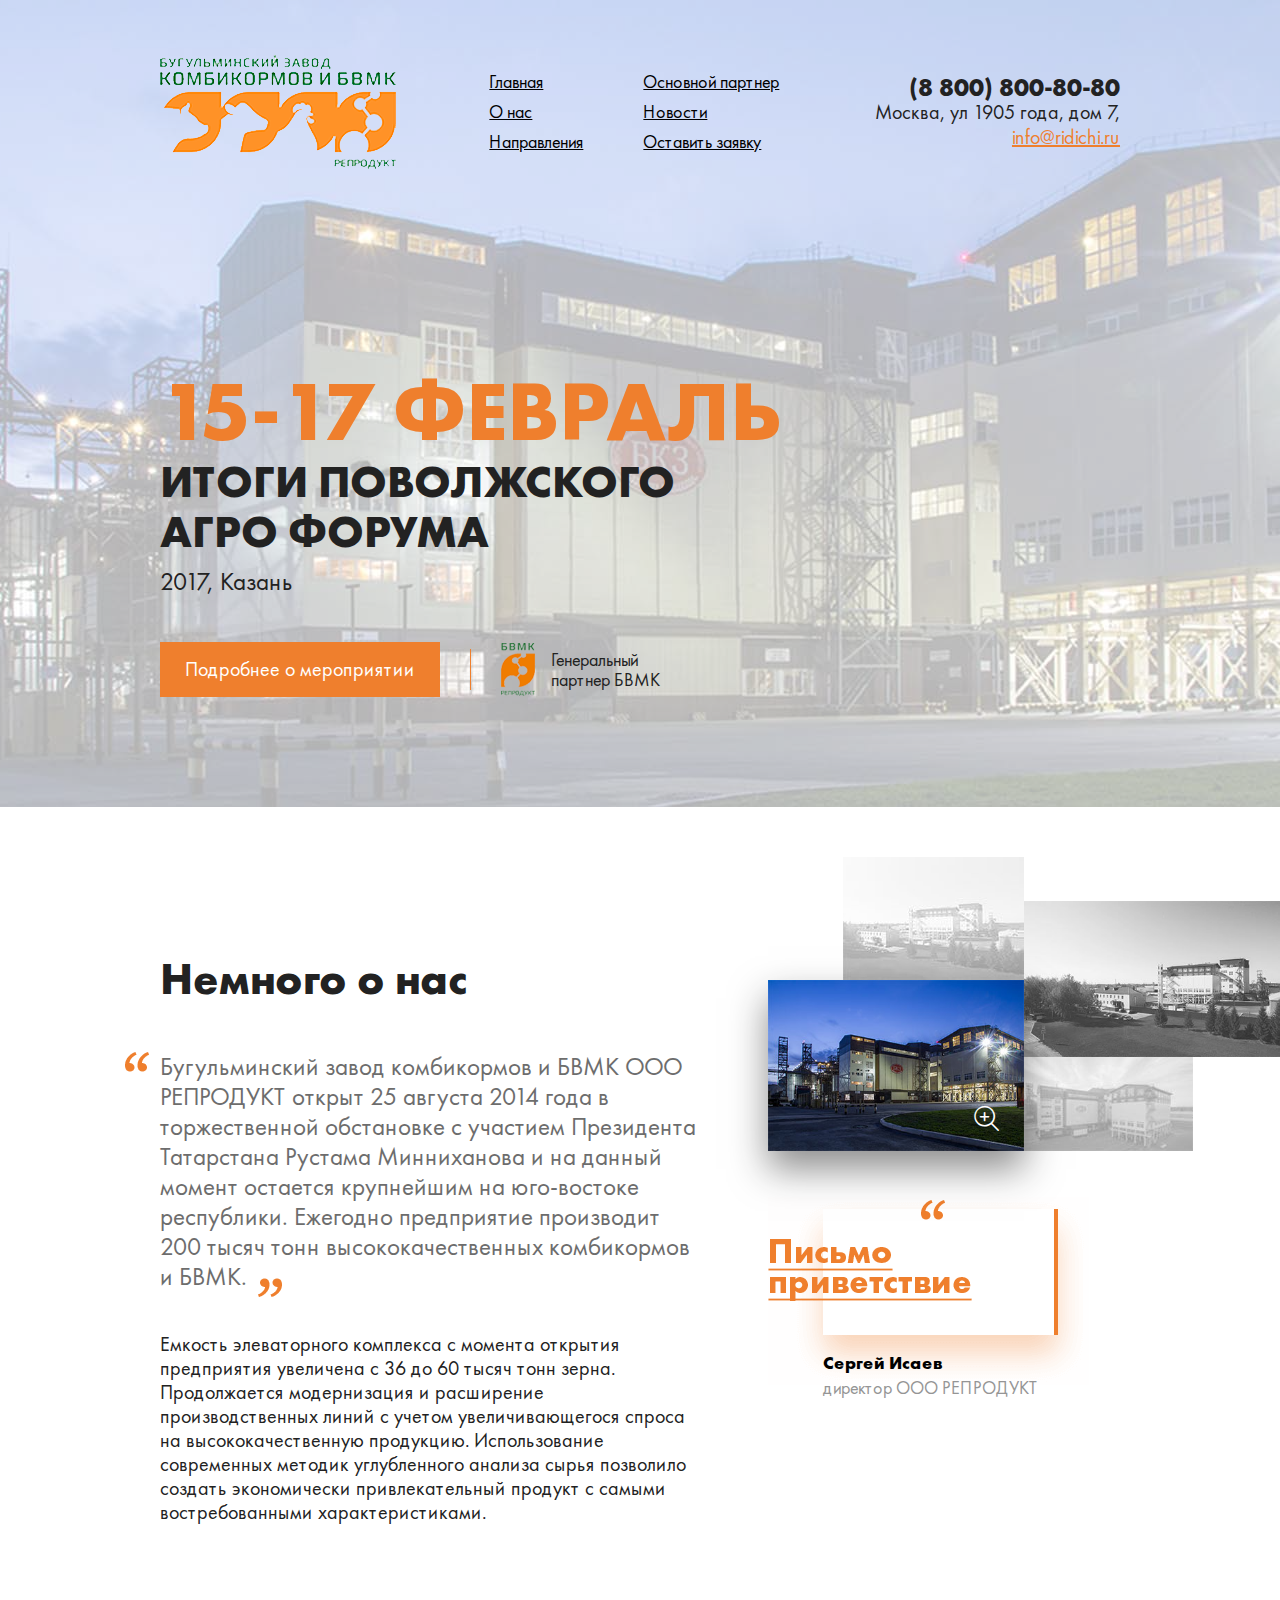
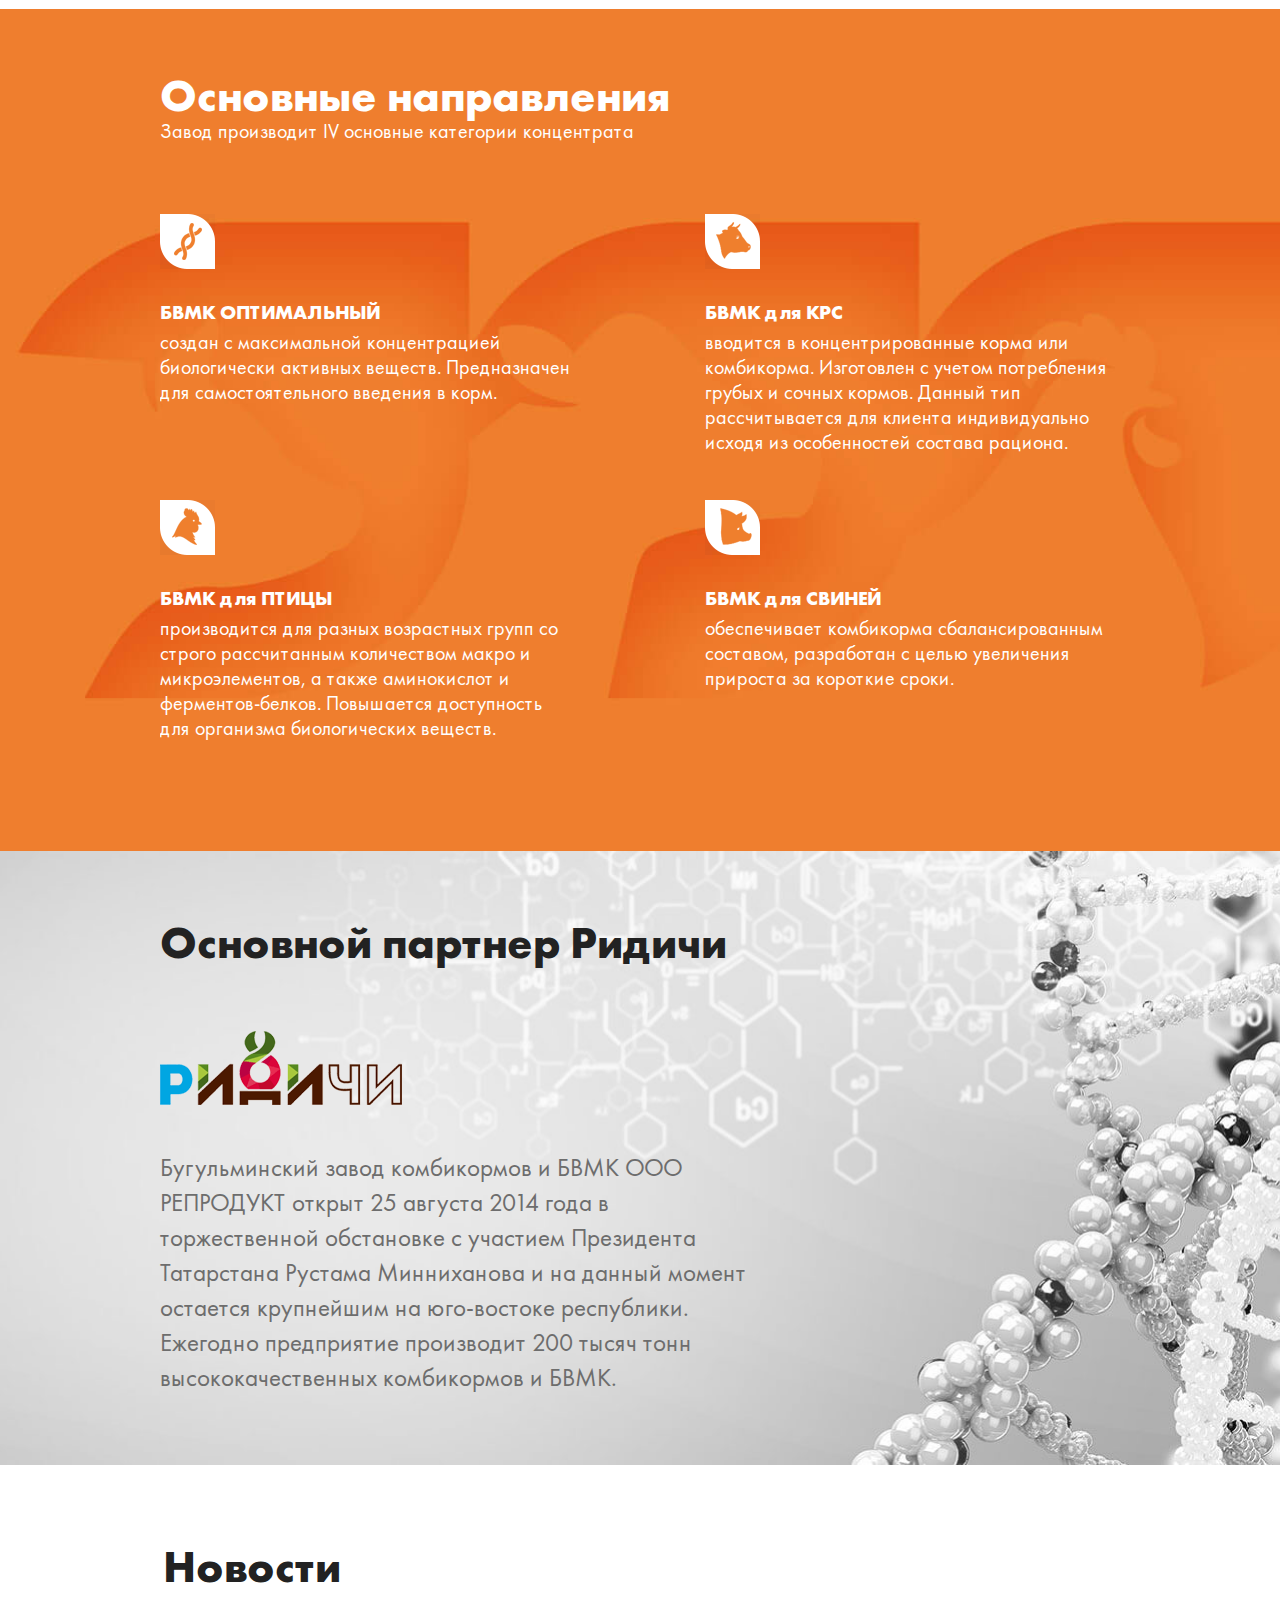
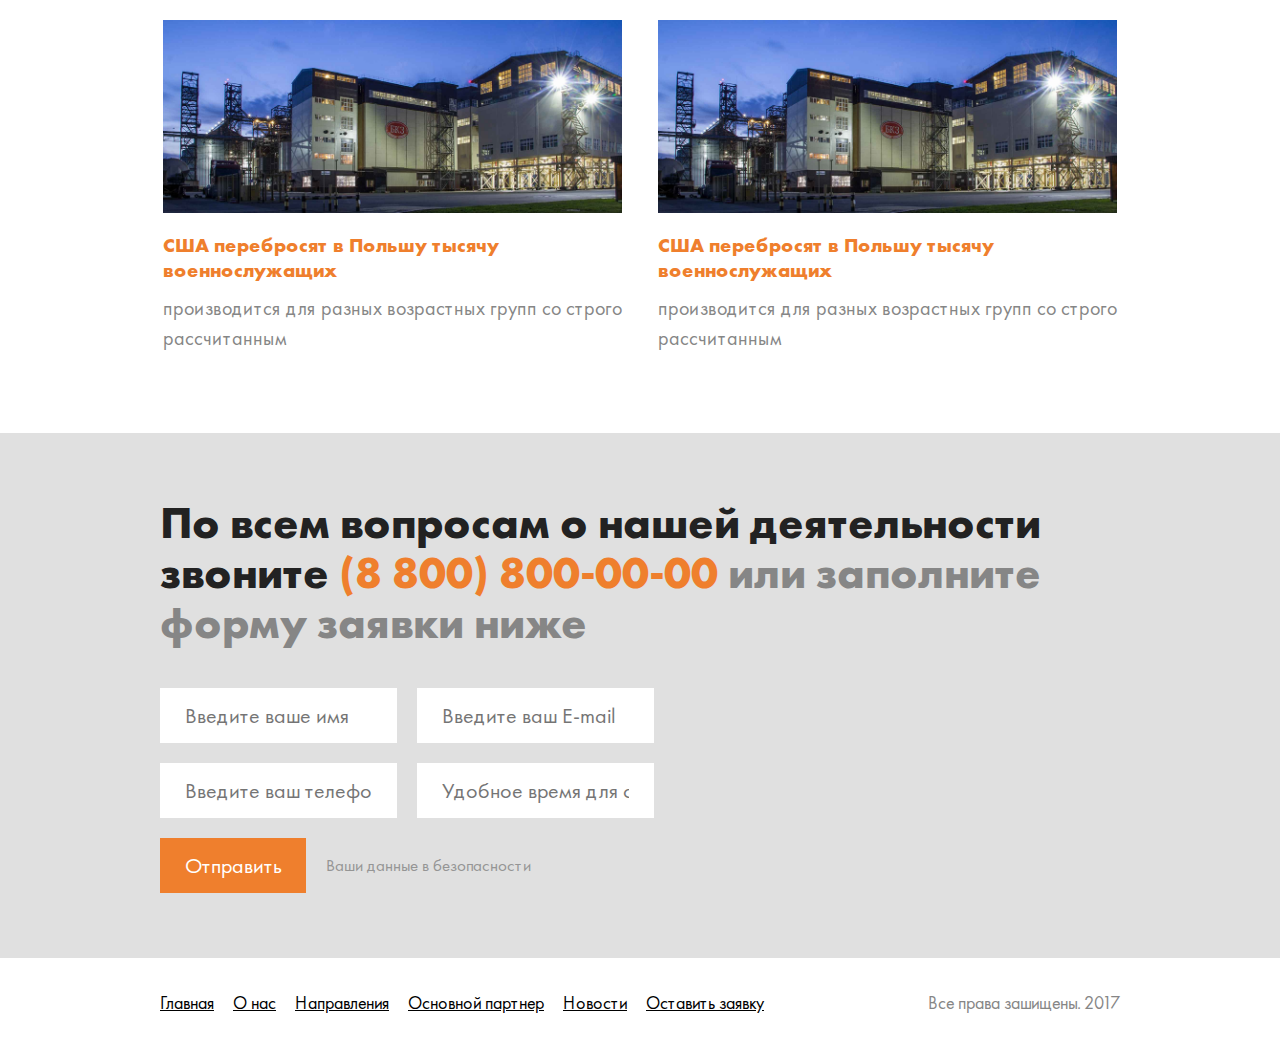
<file: index.html>
<!DOCTYPE html><!--[if lt IE 7]>      
<html class="no-js lt-ie9 lt-ie8 lt-ie7" lang="ru">
<![endif]-->
<!--[if IE 7]>         
<html class="no-js lt-ie9 lt-ie8" lang="ru">
<![endif]-->
<!--[if IE 8]>         
<html class="no-js lt-ie9" lang="ru">
<![endif]-->
<html lang="ru" class="no-js">
  <head>
    <meta charset="utf-8">
    <meta http-equiv="X-UA-Compatible" content="IE=edge">
    <title>Start</title>
    <meta name="description" content="">
    <meta name="viewport" content="width=divice-width, initial-scale=1.0, maximum-scale=1.0">
    <link rel="shortcut icon" href="favicon.ico">
    <link rel="apple-touch-icon" href="apple-touch-icon.png">
    <link rel="stylesheet" href="css/style.css">
    <script src="libs/modernizr.js"></script>
  </head>
  <body><!--[if lt IE 9]>
    <script src="libs/respond.min.js"></script>
    <script src="libs/selectivizr-min.js"></script><![endif]-->
    <!--[if lt IE 8]>
    <p class="browserupgrade">Ваш браузер  <strong>устарел</strong>. Пожалуйста <a href="http://browsehappy.com/">обновите ваш браузер</a> для корректного отображения сайтов.</p><![endif]-->
    <div class="page">
      <!-- header -->
      <div id="header" class="page__main-header">
        <div class="slider-image"></div>
        <div class="main-header">
          <div class="responsive-bar sm-vis">
            <div class="biggest"><i class="icon-phone-circled"></i>(8 800) 800-80-80</div>
            <button class="responsive-nav icon-menu"></button>
          </div>
          <div class="main-header__top">
            <div class="container table">
              <div class="table-cell main-logo__wrap">
                <div class="main-logo"><a href="/"><img src="img/logo.png" alt="Бугульминский Завод Комбикормов и БВМК"></a></div>
              </div>
              <div class="table-cell main-menu__wrap">
                <div class="main-menu">
                  <ul>
                    <li><a href="#">Главная    </a></li>
                    <li><a href="#about">О нас    </a></li>
                    <li><a href="#activities">Направления</a></li>
                    <li><a href="#partner">Основной партнер</a></li>
                    <li><a href="#news">Новости</a></li>
                    <li><a href="#bottomForm">Оставить заявку</a></li>
                  </ul>
                </div>
              </div>
              <div class="table-cell main-header__contacts">
                <p class="biggest">(8 800) 800-80-80</p>
                <p class="addr">Москва, ул 1905 года, дом 7,</p><a href="mainto:info@ridichi.ru" class="orange-clr">info@ridichi.ru</a>
              </div>
            </div>
          </div>
          <div class="main-header__slider main-slider">
            <div class="container">
              <ul id="mainSlider">
                <li data-image="img/slide1.jpg">
                  <div class="main-slider__text"><strong class="name">15-17 февраль</strong>
                    <p class="desc">Итоги поволжского <br> агро форума</p>
                    <p>2017, Казань</p>
                  </div>
                  <div class="main-slider__footer"><a href="#" class="btn btn--orange">Подробнее о мероприятии</a>
                    <div class="sep"></div>
                    <div class="table small-logo">
                      <div class="table-cell"><img src="img/slider-logo.png" alt=""></div>
                      <div class="table-cell">Генеральный<br>партнер БВМК</div>
                    </div>
                  </div>
                </li>
              </ul>
            </div>
          </div>
        </div>
      </div>
      <!-- about-->
      <div id="about" class="page__about">
        <div class="container">
          <h2 class="sm-vis">Немного о нас</h2>
        </div>
        <div class="about">
          <div class="about__right">
            <div class="position">
              <div class="about-images">
                <div class="col"><a href="img/imgsm3.jpg" data-fancybox-group="gal1" class="fancybox"><img src="img/imgsm3.jpg" alt=""></a><a href="img/imgsm1.png" data-fancybox-group="gal1" class="fancybox main"><img src="img/imgsm1.png" alt=""><i class="icon-magnifier"></i></a></div>
                <div class="col"><a href="img/imgsm2.jpg" data-fancybox-group="gal1" class="fancybox"><img src="img/imgsm2.jpg" alt=""></a><a href="img/imgsm4.jpg" data-fancybox-group="gal1" class="fancybox"><img src="img/imgsm4.jpg" alt=""></a></div>
              </div>
              <div class="about__mail"><img src="img/about-mail.png" alt="">
                <div class="author"><span class="name">Сергей Исаев</span><span class="post">директор ООО РЕПРОДУКТ</span></div>
              </div>
            </div>
          </div>
          <div class="container">
            <div class="about__left">
              <h2 class="sm-hide">Немного о нас</h2>
              <p class="gray-text"><i class="bt1"></i> Бугульминский завод комбикормов и БВМК ООО РЕПРОДУКТ открыт 25 августа 2014 года в торжественной обстановке с участием Президента Татарстана Рустама Минниханова и на данный момент остается крупнейшим на юго-востоке республики. Ежегодно предприятие производит 200 тысяч тонн высококачественных комбикормов и БВМК. <i class="bt2"></i></p>
              <p>Емкость элеваторного комплекса с момента открытия предприятия увеличена с 36 до 60 тысяч тонн зерна. Продолжается модернизация и расширение производственных линий с учетом увеличивающегося спроса на высококачественную продукцию. Использование современных методик углубленного анализа сырья позволило создать экономически привлекательный продукт с самыми востребованными характеристиками.</p>
            </div>
          </div>
        </div>
      </div>
      <!-- about end-->
      <!-- activities-->
      <div id="activities" class="page__activities">
        <div class="container">
          <div class="activities">
            <div class="activities__header">
              <h2>Основные направления</h2>
              <p>Завод производит IV основные категории концентрата</p>
            </div>
            <div class="activities__body">
              <div class="row">
                <div class="md-50"><span class="icon icon-ico1"></span>
                  <p class="name">БВМК ОПТИМАЛЬНЫЙ</p>
                  <p>создан с максимальной концентрацией биологически активных веществ. Предназначен для самостоятельного введения в корм.</p>
                </div>
                <div class="md-50"><span class="icon icon-ico2"></span>
                  <p class="name">БВМК для КРС</p>
                  <p>вводится в концентрированные корма или комбикорма. Изготовлен с учетом потребления грубых и сочных кормов. Данный тип рассчитывается для клиента индивидуально исходя из особенностей состава рациона.</p>
                </div>
                <div class="md-50"><span class="icon icon-ico3"></span>
                  <p class="name">БВМК для ПТИЦЫ</p>
                  <p>производится для разных возрастных групп со строго рассчитанным количеством макро и микроэлементов, а также аминокислот и ферментов-белков. Повышается доступность для организма биологических веществ.</p>
                </div>
                <div class="md-50"><span class="icon icon-ico4"></span>
                  <p class="name">БВМК для СВИНЕЙ</p>
                  <p>обеспечивает комбикорма сбалансированным составом, разработан с целью увеличения прироста за короткие сроки.</p>
                </div>
              </div>
            </div>
          </div>
        </div>
      </div>
      <!-- activities end-->
      <div class="text-section hidden">
        <div class="container">
          <p class="gray-text"><i class="bt1"></i> На мероприятии мы будем рассматривать индивидуальные заявки. Рассчитываем провести множество продуктивных встреч, поделиться последними наработками в сфере кормления сельскохозяйственных животных, птицы и рыбы. Ждем Вас принять участие в взаимовыгодном диалоге! <i class="bt2"></i></p>
        </div>
      </div>
      <!-- partner -->
      <div id="partner" class="page__partner">
        <div class="container">
          <h2>Основной партнер Ридичи</h2><img src="img/logo2.png" alt="Ридичи">
          <p class="gray-text">Бугульминский завод комбикормов и БВМК ООО РЕПРОДУКТ открыт 25 августа 2014 года в торжественной обстановке с участием Президента Татарстана Рустама Минниханова и на данный момент остается крупнейшим на юго-востоке республики. Ежегодно предприятие производит 200 тысяч тонн высококачественных комбикормов и БВМК. </p>
        </div>
      </div>
      <!-- news-->
      <div id="news" class="page__news">
        <div class="container">
          <h2>Новости</h2>
          <ul class="news clearifx">
            <li class="md-50 news__item"><a href="#" class="image"><img src="img/slide1.jpg" alt=""></a><strong class="orange-clr">США перебросят в Польшу тысячу военнослужащих</strong>
              <p>производится для разных возрастных групп со строго рассчитанным </p>
            </li>
            <li class="md-50 news__item"><a href="#" class="image"><img src="img/slide1.jpg" alt=""></a><strong class="orange-clr">США перебросят в Польшу тысячу военнослужащих</strong>
              <p>производится для разных возрастных групп со строго рассчитанным </p>
            </li>
          </ul>
        </div>
      </div>
      <!-- news end-->
      <!-- bottom-form-->
      <div id="bottomForm" class="page__form">
        <div class="container">
          <p>По всем вопросам о нашей деятельности звоните <span class="orange-clr">(8 800) 800-00-00</span> <span class="gray-clr">или заполните форму заявки ниже</span></p>
          <form action="">
            <input type="hidden" name="subject" value="Форма обраной связи">
            <div class="input-area">
              <div class="col">
                <input type="text" placeholder="Введите ваше имя">
              </div>
              <div class="col">
                <input type="email" placeholder="Введите ваш E-mail">
              </div>
              <div class="col">
                <input type="tel" placeholder="Введите ваш телефон">
              </div>
              <div class="col">
                <input type="text" placeholder="Удобное время для связи">
              </div>
            </div>
            <div class="clearfix">
              <input type="submit" value="Отправить" class="btn btn--orange"><span class="conf">Ваши данные в безопасности</span>
            </div>
          </form>
        </div>
      </div>
      <!-- bottom-form end-->
      <!-- footer-->
      <div class="page__main-footer">
        <div class="container">
          <div class="main-menu">
            <ul>
              <li><a href="#">Главная    </a></li>
              <li><a href="#">О нас    </a></li>
              <li><a href="#">Направления</a></li>
              <li><a href="#">Основной партнер</a></li>
              <li><a href="#">Новости</a></li>
              <li><a href="#">Оставить заявку</a></li>
            </ul>
          </div>
          <div class="copyright">Все права зашищены. 2017</div>
        </div>
      </div>
      <!-- footer end-->
    </div>
    <!--scripts =================================================-->
    <script src="js/core.js"></script>
    <script src="js/main.js"></script>
  </body>
</html>
</file>
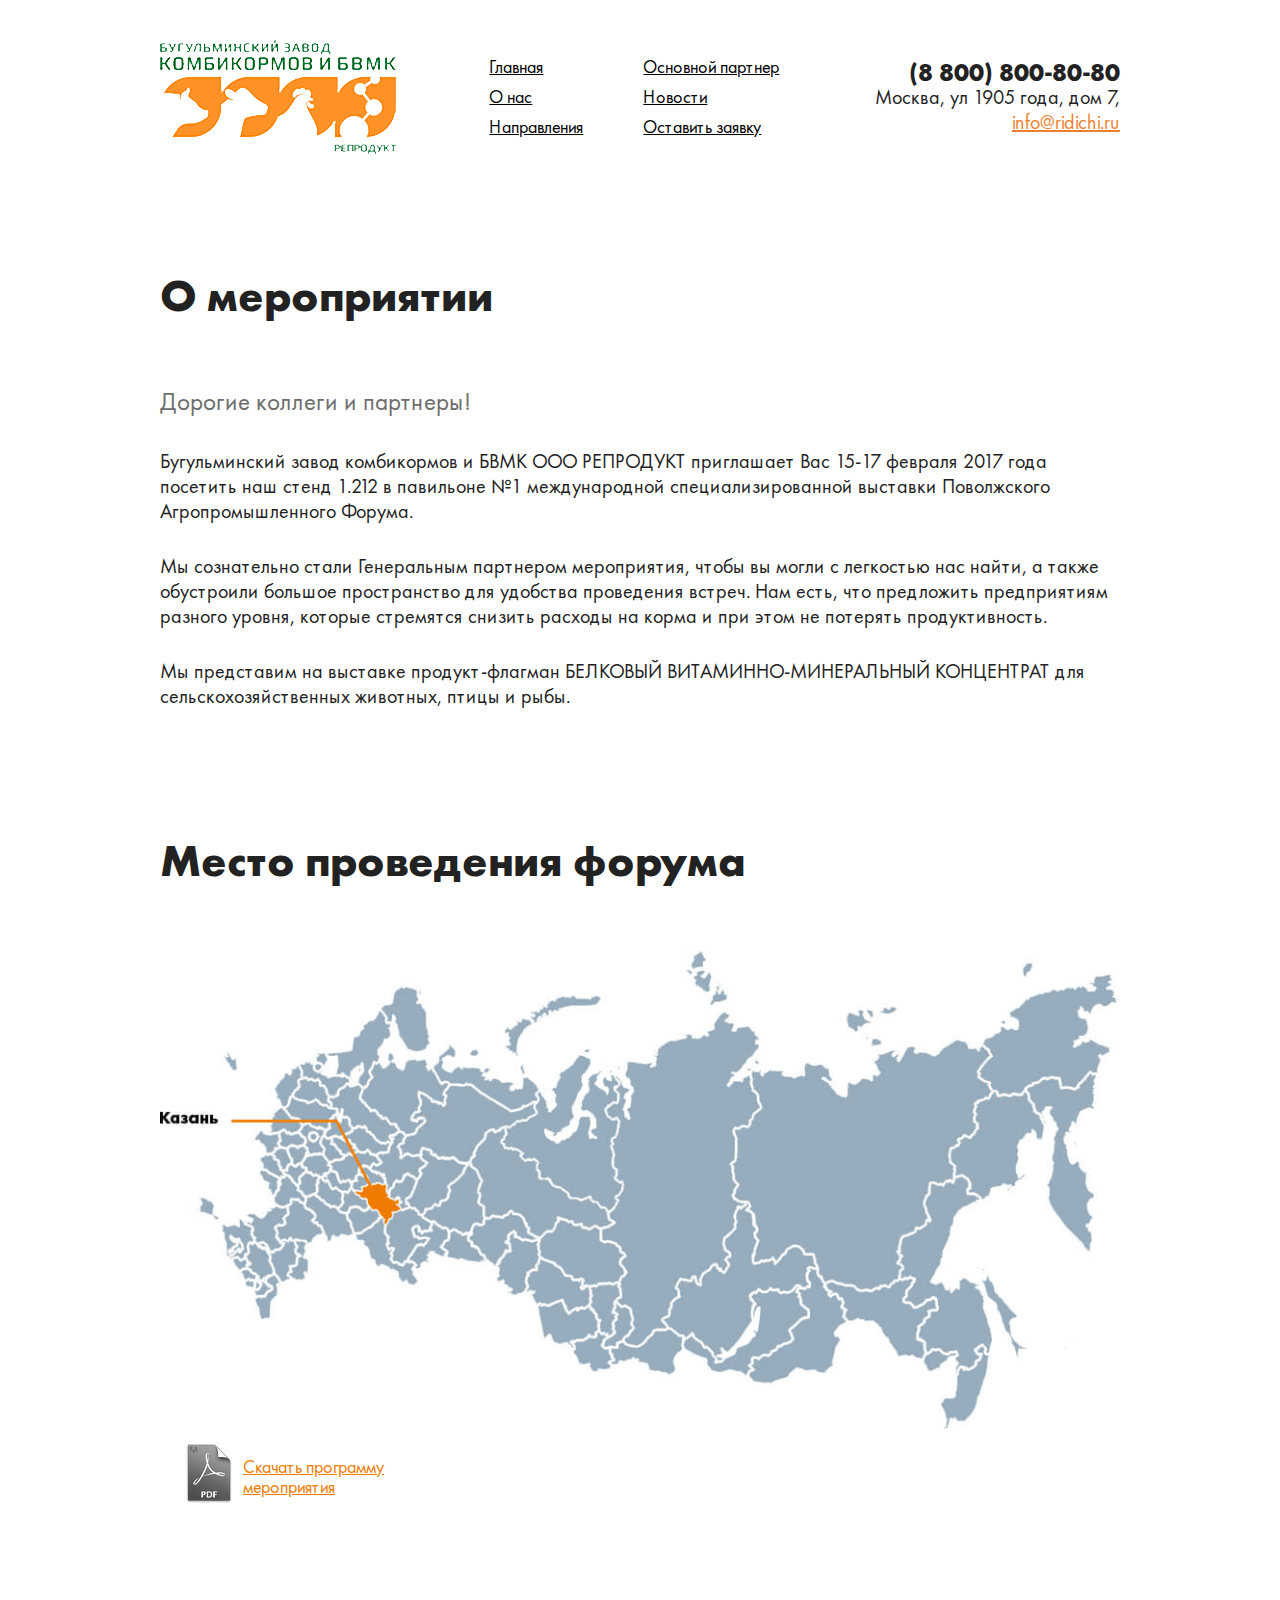
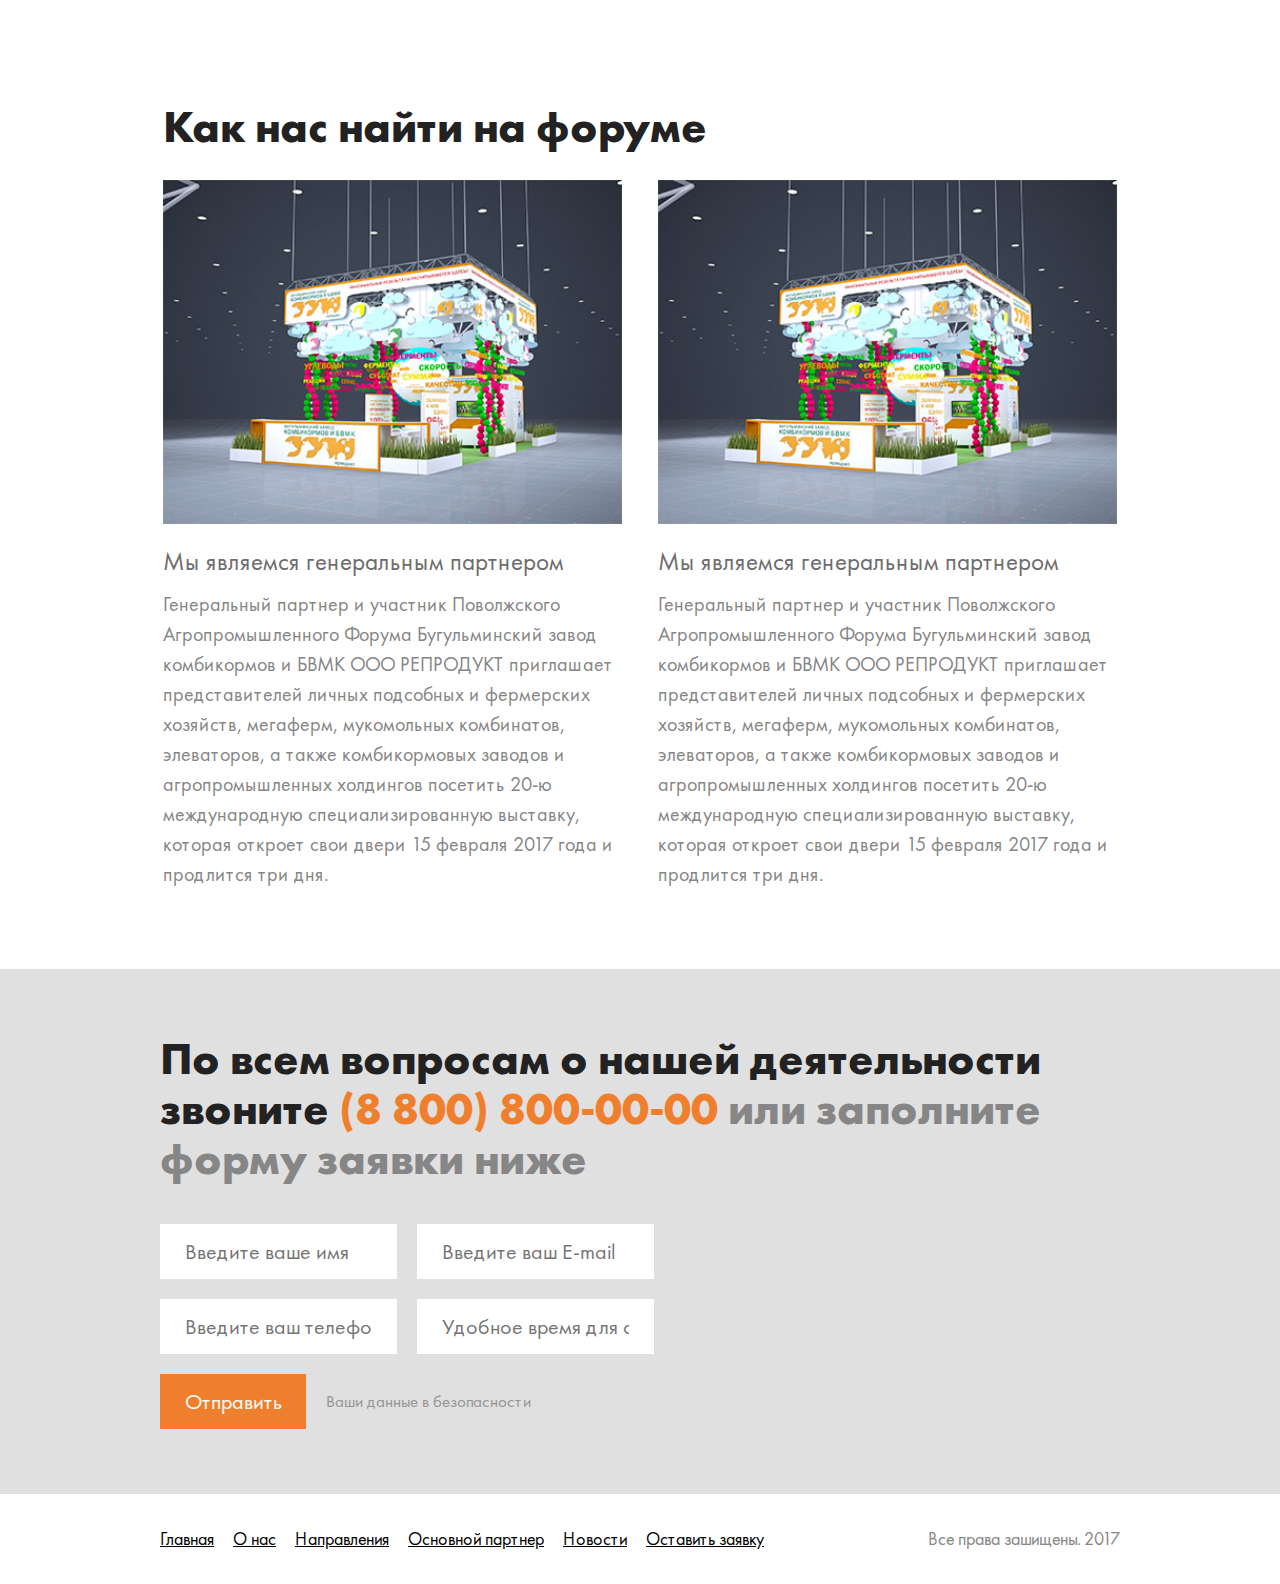
<file: inner.html>
<!DOCTYPE html><!--[if lt IE 7]>      
<html class="no-js lt-ie9 lt-ie8 lt-ie7" lang="ru">
<![endif]-->
<!--[if IE 7]>         
<html class="no-js lt-ie9 lt-ie8" lang="ru">
<![endif]-->
<!--[if IE 8]>         
<html class="no-js lt-ie9" lang="ru">
<![endif]-->
<html lang="ru" class="no-js">
  <head>
    <meta charset="utf-8">
    <meta http-equiv="X-UA-Compatible" content="IE=edge">
    <title>Start</title>
    <meta name="description" content="">
    <meta name="viewport" content="width=divice-width, initial-scale=1.0, maximum-scale=1.0">
    <link rel="shortcut icon" href="favicon.ico">
    <link rel="apple-touch-icon" href="apple-touch-icon.png">
    <link rel="stylesheet" href="css/style.css">
    <script src="libs/modernizr.js"></script>
  </head>
  <body><!--[if lt IE 9]>
    <script src="libs/respond.min.js"></script>
    <script src="libs/selectivizr-min.js"></script><![endif]-->
    <!--[if lt IE 8]>
    <p class="browserupgrade">Ваш браузер  <strong>устарел</strong>. Пожалуйста <a href="http://browsehappy.com/">обновите ваш браузер</a> для корректного отображения сайтов.</p><![endif]-->
    <div class="page">
      <!-- header -->
      <div id="header" class="page__main-header inner">
        <div class="main-header">
          <div class="responsive-bar sm-vis">
            <div class="biggest"><i class="icon-phone-circled"></i>(8 800) 800-80-80</div>
            <button class="responsive-nav icon-menu"></button>
          </div>
          <div class="main-header__top">
            <div class="container table">
              <div class="table-cell main-logo__wrap">
                <div class="main-logo"><a href="/"><img src="img/logo.png" alt="Бугульминский Завод Комбикормов и БВМК"></a></div>
              </div>
              <div class="table-cell main-menu__wrap">
                <div class="main-menu">
                  <ul>
                    <li><a href="#">Главная    </a></li>
                    <li><a href="#about">О нас    </a></li>
                    <li><a href="#activities">Направления</a></li>
                    <li><a href="#partner">Основной партнер</a></li>
                    <li><a href="#news">Новости</a></li>
                    <li><a href="#bottomForm">Оставить заявку</a></li>
                  </ul>
                </div>
              </div>
              <div class="table-cell main-header__contacts">
                <p class="biggest">(8 800) 800-80-80</p>
                <p class="addr">Москва, ул 1905 года, дом 7,</p><a href="mainto:info@ridichi.ru" class="orange-clr">info@ridichi.ru						</a>
              </div>
            </div>
          </div>
        </div>
      </div>
      <div class="page__content">
        <div class="text-area">
          <div class="container">
            <h2>О мероприятии</h2>
            <p class="gray-text">Дорогие коллеги и партнеры!</p>
            <p>Бугульминский завод комбикормов и БВМК ООО РЕПРОДУКТ приглашает Вас 15-17 февраля 2017 года посетить наш стенд 1.212 в павильоне №1 международной специализированной выставки Поволжского Агропромышленного Форума.</p>
            <p>Мы сознательно стали Генеральным партнером мероприятия, чтобы вы могли с легкостью нас найти, а также обустроили большое пространство для удобства проведения встреч. Нам есть, что предложить предприятиям разного уровня, которые стремятся снизить расходы на корма и при этом не потерять продуктивность.</p>
            <p>Мы представим на выставке продукт-флагман БЕЛКОВЫЙ ВИТАМИННО-МИНЕРАЛЬНЫЙ КОНЦЕНТРАТ для сельскохозяйственных животных, птицы и рыбы.</p>
          </div>
        </div>
        <div class="text-area">
          <div class="container">
            <h2>Место проведения форума</h2><img src="img/map.jpg" alt="Местро проведения форума"><a href="programm.pdf" class="btn btn--download">
              <div class="icon-wrap">
                <div class="icon icon-pdf"></div>
              </div><span>Скачать программу <br>мероприятия</span></a>
          </div>
        </div>
      </div>
      <!-- news-->
      <div id="news" class="page__news">
        <div class="container">
          <h2>Как нас найти на форуме</h2>
          <ul class="news clearifx">
            <li class="md-50 news__item"><a href="#" class="image"><img src="img/inner-news.jpg" alt=""></a><span class="gray-text">Мы являемся генеральным партнером</span>
              <p>Генеральный партнер и участник Поволжского Агропромышленного Форума Бугульминский завод комбикормов и БВМК ООО РЕПРОДУКТ приглашает представителей личных подсобных и фермерских хозяйств, мегаферм, мукомольных комбинатов, элеваторов, а также комбикормовых заводов и агропромышленных холдингов посетить 20-ю международную специализированную выставку, которая откроет свои двери 15 февраля 2017 года и продлится три дня.</p>
            </li>
            <li class="md-50 news__item"><a href="#" class="image"><img src="img/inner-news.jpg" alt=""></a><span class="gray-text">Мы являемся генеральным партнером</span>
              <p>Генеральный партнер и участник Поволжского Агропромышленного Форума Бугульминский завод комбикормов и БВМК ООО РЕПРОДУКТ приглашает представителей личных подсобных и фермерских хозяйств, мегаферм, мукомольных комбинатов, элеваторов, а также комбикормовых заводов и агропромышленных холдингов посетить 20-ю международную специализированную выставку, которая откроет свои двери 15 февраля 2017 года и продлится три дня.</p>
            </li>
          </ul>
        </div>
      </div>
      <!-- news end-->
      <!-- bottom-form-->
      <div id="bottomForm" class="page__form">
        <div class="container">
          <p>По всем вопросам о нашей деятельности звоните <span class="orange-clr">(8 800) 800-00-00</span> <span class="gray-clr">или заполните форму заявки ниже</span></p>
          <form action="">
            <input type="hidden" name="subject" value="Форма обраной связи">
            <div class="input-area">
              <div class="col">
                <input type="text" placeholder="Введите ваше имя">
              </div>
              <div class="col">
                <input type="email" placeholder="Введите ваш E-mail">
              </div>
              <div class="col">
                <input type="tel" placeholder="Введите ваш телефон">
              </div>
              <div class="col">
                <input type="text" placeholder="Удобное время для связи">
              </div>
            </div>
            <div class="clearfix">
              <input type="submit" value="Отправить" class="btn btn--orange"><span class="conf">Ваши данные в безопасности</span>
            </div>
          </form>
        </div>
      </div>
      <!-- bottom-form end-->
      <!-- footer-->
      <div class="page__main-footer">
        <div class="container">
          <div class="main-menu">
            <ul>
              <li><a href="#">Главная    </a></li>
              <li><a href="#">О нас    </a></li>
              <li><a href="#">Направления</a></li>
              <li><a href="#">Основной партнер</a></li>
              <li><a href="#">Новости</a></li>
              <li><a href="#">Оставить заявку</a></li>
            </ul>
          </div>
          <div class="copyright">Все права зашищены. 2017</div>
        </div>
      </div>
      <!-- footer end-->
    </div>
    <!--scripts =================================================-->
    <script src="js/core.js"></script>
    <script src="js/main.js"></script>
  </body>
</html>
</file>
<file: css/style.css>
@charset "UTF-8";
/*-------------------------------------------------*/
/*    bootstrap
/*-------------------------------------------------*/
/*-------------------------------------------------*/
/*	normalize
/*-------------------------------------------------*/
progress, sub, sup {
  vertical-align: baseline; }

button, hr, input {
  overflow: visible; }

html {
  font-family: sans-serif;
  line-height: 1.15;
  -ms-text-size-adjust: 100%;
  -webkit-text-size-adjust: 100%; }

body {
  margin: 0; }

figcaption, menu, article, aside, details, figure, footer, header, main, nav, section, summary {
  display: block; }

audio, canvas, progress, video {
  display: inline-block; }

audio:not([controls]) {
  display: none;
  height: 0; }

[hidden], template {
  display: none; }

a {
  background-color: transparent;
  -webkit-text-decoration-skip: objects; }

a:active, a:hover {
  outline-width: 0; }

abbr[title] {
  border-bottom: none;
  text-decoration: underline;
  text-decoration: underline dotted; }

b, strong {
  font-weight: bolder; }

dfn {
  font-style: italic; }

h1 {
  font-size: 2em;
  margin: .67em 0; }

mark {
  background-color: #ff0;
  color: #000; }

small {
  font-size: 80%; }

sub, sup {
  font-size: 75%;
  line-height: 0;
  position: relative; }

sub {
  bottom: -.25em; }

sup {
  top: -.5em; }

img {
  border-style: none; }

svg:not(:root) {
  overflow: hidden; }

code, kbd, pre, samp {
  font-family: monospace,monospace;
  font-size: 1em; }

figure {
  margin: 1em 40px; }

hr {
  box-sizing: content-box;
  height: 0; }

button, input, optgroup, select, textarea {
  font: inherit;
  margin: 0; }

optgroup {
  font-weight: 700; }

button, select {
  text-transform: none; }

[type=submit], [type=reset], button, html [type=button] {
  -webkit-appearance: button; }

[type=button]::-moz-focus-inner, [type=reset]::-moz-focus-inner, [type=submit]::-moz-focus-inner, button::-moz-focus-inner {
  border-style: none;
  padding: 0; }

[type=button]:-moz-focusring, [type=reset]:-moz-focusring, [type=submit]:-moz-focusring, button:-moz-focusring {
  outline: ButtonText dotted 1px; }

fieldset {
  border: 1px solid silver;
  margin: 0 2px;
  padding: .35em .625em .75em; }

legend {
  box-sizing: border-box;
  color: inherit;
  display: table;
  max-width: 100%;
  padding: 0;
  white-space: normal; }

textarea {
  overflow: auto; }

[type=checkbox], [type=radio] {
  box-sizing: border-box;
  padding: 0; }

[type=number]::-webkit-inner-spin-button, [type=number]::-webkit-outer-spin-button {
  height: auto; }

[type=search] {
  -webkit-appearance: textfield;
  outline-offset: -2px; }

[type=search]::-webkit-search-cancel-button, [type=search]::-webkit-search-decoration {
  -webkit-appearance: none; }

::-webkit-input-placeholder {
  color: inherit;
  opacity: .54; }

::-webkit-file-upload-button {
  -webkit-appearance: button;
  font: inherit; }

/*-------------------------------------------------*/
/*    boilerplate
/*-------------------------------------------------*/
html {
  color: #222;
  font-size: 1em;
  line-height: 1.4; }

::-moz-selection {
  background: #b3d4fc;
  text-shadow: none; }

::selection {
  background: #b3d4fc;
  text-shadow: none; }

hr {
  display: block;
  height: 1px;
  border: 0;
  border-top: 1px solid #ccc;
  margin: 1em 0;
  padding: 0; }

audio,
canvas,
iframe,
img,
svg,
video {
  vertical-align: middle; }

fieldset {
  border: 0;
  margin: 0;
  padding: 0; }

textarea {
  resize: none; }

.browserupgrade {
  margin: 0.2em 0;
  background: #ccc;
  color: #000;
  padding: 0.2em 0; }

ul {
  padding: 0;
  list-style-position: inside;
  list-style-type: none; }

ul, h1, h2, h3, p {
  margin: 0; }

div, li, ul, input, textarea, p, h1, h2, h3, h4, h5, h6, header, footer {
  box-sizing: border-box; }

/*-------------------------------------------------*/
/*    fancybox
/*-------------------------------------------------*/
/*! fancyBox v2.1.5 fancyapps.com | fancyapps.com/fancybox/#license */
.fancybox-wrap,
.fancybox-skin,
.fancybox-outer,
.fancybox-inner,
.fancybox-image,
.fancybox-wrap iframe,
.fancybox-wrap object,
.fancybox-nav,
.fancybox-nav span,
.fancybox-tmp {
  padding: 0;
  margin: 0;
  border: 0;
  outline: none;
  vertical-align: top; }

.fancybox-wrap {
  position: absolute;
  top: 0;
  left: 0;
  z-index: 8020; }

.fancybox-skin {
  position: relative;
  background: #f9f9f9;
  color: #444;
  text-shadow: none;
  border-radius: 4px; }

.fancybox-opened {
  z-index: 8030; }

.fancybox-opened .fancybox-skin {
  box-shadow: 0 10px 25px rgba(0, 0, 0, 0.5); }

.fancybox-outer, .fancybox-inner {
  position: relative; }

.fancybox-inner {
  overflow: hidden; }

.fancybox-type-iframe .fancybox-inner {
  -webkit-overflow-scrolling: touch; }

.fancybox-error {
  color: #444;
  font: 14px/20px "Helvetica Neue",Helvetica,Arial,sans-serif;
  margin: 0;
  padding: 15px;
  white-space: nowrap; }

.fancybox-image, .fancybox-iframe {
  display: block;
  width: 100%;
  height: 100%; }

.fancybox-image {
  max-width: 100%;
  max-height: 100%; }

#fancybox-loading, .fancybox-close, .fancybox-prev span, .fancybox-next span {
  background-image: url("../img/fancybox_sprite.png"); }

#fancybox-loading {
  position: fixed;
  top: 50%;
  left: 50%;
  margin-top: -22px;
  margin-left: -22px;
  background-position: 0 -108px;
  opacity: 0.8;
  cursor: pointer;
  z-index: 8060; }

#fancybox-loading div {
  width: 44px;
  height: 44px;
  background: url("../img/fancybox_loading.gif") center center no-repeat; }

.fancybox-close {
  position: absolute;
  top: -18px;
  right: -18px;
  width: 36px;
  height: 36px;
  cursor: pointer;
  z-index: 8040; }

.fancybox-nav {
  position: absolute;
  top: 0;
  width: 40%;
  height: 100%;
  cursor: pointer;
  text-decoration: none;
  background: transparent url("../img/blank.gif");
  /* helps IE */
  -webkit-tap-highlight-color: transparent;
  z-index: 8040; }

.fancybox-prev {
  left: 0; }

.fancybox-next {
  right: 0; }

.fancybox-nav span {
  position: absolute;
  top: 50%;
  width: 36px;
  height: 34px;
  margin-top: -18px;
  cursor: pointer;
  z-index: 8040;
  visibility: hidden; }

.fancybox-prev span {
  left: 10px;
  background-position: 0 -36px; }

.fancybox-next span {
  right: 10px;
  background-position: 0 -72px; }

.fancybox-nav:hover span {
  visibility: visible; }

.fancybox-tmp {
  position: absolute;
  top: -99999px;
  left: -99999px;
  visibility: hidden;
  max-width: 99999px;
  max-height: 99999px;
  overflow: visible !important; }

/* Overlay helper */
.fancybox-lock {
  overflow: hidden !important;
  width: auto; }

.fancybox-lock body {
  overflow: hidden !important; }

.fancybox-lock-test {
  overflow-y: hidden !important; }

.fancybox-overlay {
  position: absolute;
  top: 0;
  left: 0;
  overflow: hidden;
  display: none;
  z-index: 8010;
  background: url("../img/fancybox_overlay.png"); }

.fancybox-overlay-fixed {
  position: fixed;
  bottom: 0;
  right: 0; }

.fancybox-lock .fancybox-overlay {
  overflow: auto;
  overflow-y: scroll; }

/* Title helper */
.fancybox-title {
  visibility: hidden;
  font: normal 13px/20px "Helvetica Neue",Helvetica,Arial,sans-serif;
  position: relative;
  text-shadow: none;
  z-index: 8050; }

.fancybox-opened .fancybox-title {
  visibility: visible; }

.fancybox-title-float-wrap {
  position: absolute;
  bottom: 0;
  right: 50%;
  margin-bottom: -35px;
  z-index: 8050;
  text-align: center; }

.fancybox-title-float-wrap .child {
  display: inline-block;
  margin-right: -100%;
  padding: 2px 20px;
  background: transparent;
  /* Fallback for web browsers that doesn't support RGBa */
  background: rgba(0, 0, 0, 0.8);
  border-radius: 15px;
  text-shadow: 0 1px 2px #222;
  color: #FFF;
  font-weight: bold;
  line-height: 24px;
  white-space: nowrap; }

.fancybox-title-outside-wrap {
  position: relative;
  margin-top: 10px;
  color: #fff; }

.fancybox-title-inside-wrap {
  padding-top: 10px; }

.fancybox-title-over-wrap {
  position: absolute;
  bottom: 0;
  left: 0;
  color: #fff;
  padding: 10px;
  background: #000;
  background: rgba(0, 0, 0, 0.8); }

/*Retina graphics!*/
@media only screen and (-webkit-min-device-pixel-ratio: 1.5), only screen and (min--moz-device-pixel-ratio: 1.5), only screen and (min-device-pixel-ratio: 1.5) {
  #fancybox-loading, .fancybox-close, .fancybox-prev span, .fancybox-next span {
    background-image: url("../img/fancybox_sprite@2x.png");
    background-size: 44px 152px;
    /*The size of the normal image, half the size of the hi-res image*/ }
  #fancybox-loading div {
    background-image: url("../img/fancybox_loading@2x.gif");
    background-size: 24px 24px;
    /*The size of the normal image, half the size of the hi-res image*/ } }

/*-------------------------------------------------*/
/*    owl-carousel
/*-------------------------------------------------*/
/* 
 *  Owl Carousel - Animate Plugin
 */
.owl-carousel .animated {
  -webkit-animation-duration: 1000ms;
  animation-duration: 1000ms;
  -webkit-animation-fill-mode: both;
  animation-fill-mode: both; }

.owl-carousel .owl-animated-in {
  z-index: 0; }

.owl-carousel .owl-animated-out {
  z-index: 1; }

.owl-carousel .fadeOut {
  -webkit-animation-name: fadeOut;
  animation-name: fadeOut; }

@-webkit-keyframes fadeOut {
  0% {
    opacity: 1; }
  100% {
    opacity: 0; } }

@keyframes fadeOut {
  0% {
    opacity: 1; }
  100% {
    opacity: 0; } }

/* 
 * 	Owl Carousel - Auto Height Plugin
 */
.owl-height {
  -webkit-transition: height 500ms ease-in-out;
  transition: height 500ms ease-in-out; }

/* 
 *  Core Owl Carousel CSS File
 */
.owl-carousel {
  display: none;
  width: 100%;
  -webkit-tap-highlight-color: transparent;
  /* position relative and z-index fix webkit rendering fonts issue */
  position: relative;
  z-index: 1; }

.owl-carousel .owl-stage {
  position: relative;
  -ms-touch-action: pan-Y; }

.owl-carousel .owl-stage:after {
  content: ".";
  display: block;
  clear: both;
  visibility: hidden;
  line-height: 0;
  height: 0; }

.owl-carousel .owl-stage-outer {
  position: relative;
  overflow: hidden;
  /* fix for flashing background */
  -webkit-transform: translate3d(0px, 0px, 0px); }

.owl-carousel .owl-controls .owl-nav .owl-prev,
.owl-carousel .owl-controls .owl-nav .owl-next,
.owl-carousel .owl-controls .owl-dot {
  cursor: pointer;
  cursor: hand;
  -webkit-user-select: none;
  -moz-user-select: none;
  -ms-user-select: none;
  user-select: none; }

.owl-carousel.owl-loaded {
  display: block; }

.owl-carousel.owl-loading {
  opacity: 0;
  display: block; }

.owl-carousel.owl-hidden {
  opacity: 0; }

.owl-carousel .owl-refresh .owl-item {
  display: none; }

.owl-carousel .owl-item {
  position: relative;
  min-height: 1px;
  float: left;
  -webkit-backface-visibility: hidden;
  -webkit-tap-highlight-color: transparent;
  -webkit-touch-callout: none;
  -webkit-user-select: none;
  -moz-user-select: none;
  -ms-user-select: none;
  user-select: none; }

.owl-carousel .owl-item img {
  display: block;
  max-width: 100%;
  -webkit-transform-style: preserve-3d; }

.owl-carousel.owl-text-select-on .owl-item {
  -webkit-user-select: auto;
  -moz-user-select: auto;
  -ms-user-select: auto;
  user-select: auto; }

.owl-carousel .owl-grab {
  cursor: move;
  cursor: -webkit-grab;
  cursor: -o-grab;
  cursor: -ms-grab;
  cursor: grab; }

.owl-carousel.owl-rtl {
  direction: rtl; }

.owl-carousel.owl-rtl .owl-item {
  float: right; }

/* No Js */
.no-js .owl-carousel {
  display: block; }

/* 
 * 	Owl Carousel - Lazy Load Plugin
 */
.owl-carousel .owl-item .owl-lazy {
  opacity: 0;
  -webkit-transition: opacity 400ms ease;
  transition: opacity 400ms ease; }

.owl-carousel .owl-item img {
  -webkit-transform-style: preserve-3d;
          transform-style: preserve-3d; }

/* 
 * 	Owl Carousel - Video Plugin
 */
.owl-carousel .owl-video-wrapper {
  position: relative;
  height: 100%;
  background: #000; }

.owl-carousel .owl-video-play-icon {
  position: absolute;
  height: 80px;
  width: 80px;
  left: 50%;
  top: 50%;
  margin-left: -40px;
  margin-top: -40px;
  background: url("owl.video.play.png") no-repeat;
  cursor: pointer;
  z-index: 1;
  -webkit-backface-visibility: hidden;
  -webkit-transition: scale 100ms ease;
  transition: scale 100ms ease; }

.owl-carousel .owl-video-play-icon:hover {
  -webkit-transition: scale(1.3, 1.3);
  transition: scale(1.3, 1.3); }

.owl-carousel .owl-video-playing .owl-video-tn,
.owl-carousel .owl-video-playing .owl-video-play-icon {
  display: none; }

.owl-carousel .owl-video-tn {
  opacity: 0;
  height: 100%;
  background-position: center center;
  background-repeat: no-repeat;
  background-size: contain;
  -webkit-transition: opacity 400ms ease;
  transition: opacity 400ms ease; }

.owl-carousel .owl-video-frame {
  position: relative;
  z-index: 1; }

/*-------------------------------------------------*/
/*    animate
/*-------------------------------------------------*/
/*!
 * animate.css -http://daneden.me/animate
 * Version - 3.5.1
 * Licensed under the MIT license - http://opensource.org/licenses/MIT
 *
 * Copyright (c) 2016 Daniel Eden
 */
.animated {
  -webkit-animation-duration: 1s;
  animation-duration: 1s;
  -webkit-animation-fill-mode: both;
  animation-fill-mode: both; }

.animated.infinite {
  -webkit-animation-iteration-count: infinite;
  animation-iteration-count: infinite; }

.animated.hinge {
  -webkit-animation-duration: 2s;
  animation-duration: 2s; }

.animated.flipOutX,
.animated.flipOutY,
.animated.bounceIn,
.animated.bounceOut {
  -webkit-animation-duration: .75s;
  animation-duration: .75s; }

@-webkit-keyframes bounce {
  from, 20%, 53%, 80%, to {
    -webkit-animation-timing-function: cubic-bezier(0.215, 0.61, 0.355, 1);
    animation-timing-function: cubic-bezier(0.215, 0.61, 0.355, 1);
    -webkit-transform: translate3d(0, 0, 0);
    transform: translate3d(0, 0, 0); }
  40%, 43% {
    -webkit-animation-timing-function: cubic-bezier(0.755, 0.05, 0.855, 0.06);
    animation-timing-function: cubic-bezier(0.755, 0.05, 0.855, 0.06);
    -webkit-transform: translate3d(0, -30px, 0);
    transform: translate3d(0, -30px, 0); }
  70% {
    -webkit-animation-timing-function: cubic-bezier(0.755, 0.05, 0.855, 0.06);
    animation-timing-function: cubic-bezier(0.755, 0.05, 0.855, 0.06);
    -webkit-transform: translate3d(0, -15px, 0);
    transform: translate3d(0, -15px, 0); }
  90% {
    -webkit-transform: translate3d(0, -4px, 0);
    transform: translate3d(0, -4px, 0); } }

@keyframes bounce {
  from, 20%, 53%, 80%, to {
    -webkit-animation-timing-function: cubic-bezier(0.215, 0.61, 0.355, 1);
    animation-timing-function: cubic-bezier(0.215, 0.61, 0.355, 1);
    -webkit-transform: translate3d(0, 0, 0);
    transform: translate3d(0, 0, 0); }
  40%, 43% {
    -webkit-animation-timing-function: cubic-bezier(0.755, 0.05, 0.855, 0.06);
    animation-timing-function: cubic-bezier(0.755, 0.05, 0.855, 0.06);
    -webkit-transform: translate3d(0, -30px, 0);
    transform: translate3d(0, -30px, 0); }
  70% {
    -webkit-animation-timing-function: cubic-bezier(0.755, 0.05, 0.855, 0.06);
    animation-timing-function: cubic-bezier(0.755, 0.05, 0.855, 0.06);
    -webkit-transform: translate3d(0, -15px, 0);
    transform: translate3d(0, -15px, 0); }
  90% {
    -webkit-transform: translate3d(0, -4px, 0);
    transform: translate3d(0, -4px, 0); } }

.bounce {
  -webkit-animation-name: bounce;
  animation-name: bounce;
  -webkit-transform-origin: center bottom;
  transform-origin: center bottom; }

@-webkit-keyframes flash {
  from, 50%, to {
    opacity: 1; }
  25%, 75% {
    opacity: 0; } }

@keyframes flash {
  from, 50%, to {
    opacity: 1; }
  25%, 75% {
    opacity: 0; } }

.flash {
  -webkit-animation-name: flash;
  animation-name: flash; }

/* originally authored by Nick Pettit - https://github.com/nickpettit/glide */
@-webkit-keyframes pulse {
  from {
    -webkit-transform: scale3d(1, 1, 1);
    transform: scale3d(1, 1, 1); }
  50% {
    -webkit-transform: scale3d(1.05, 1.05, 1.05);
    transform: scale3d(1.05, 1.05, 1.05); }
  to {
    -webkit-transform: scale3d(1, 1, 1);
    transform: scale3d(1, 1, 1); } }

@keyframes pulse {
  from {
    -webkit-transform: scale3d(1, 1, 1);
    transform: scale3d(1, 1, 1); }
  50% {
    -webkit-transform: scale3d(1.05, 1.05, 1.05);
    transform: scale3d(1.05, 1.05, 1.05); }
  to {
    -webkit-transform: scale3d(1, 1, 1);
    transform: scale3d(1, 1, 1); } }

.pulse {
  -webkit-animation-name: pulse;
  animation-name: pulse; }

@-webkit-keyframes rubberBand {
  from {
    -webkit-transform: scale3d(1, 1, 1);
    transform: scale3d(1, 1, 1); }
  30% {
    -webkit-transform: scale3d(1.25, 0.75, 1);
    transform: scale3d(1.25, 0.75, 1); }
  40% {
    -webkit-transform: scale3d(0.75, 1.25, 1);
    transform: scale3d(0.75, 1.25, 1); }
  50% {
    -webkit-transform: scale3d(1.15, 0.85, 1);
    transform: scale3d(1.15, 0.85, 1); }
  65% {
    -webkit-transform: scale3d(0.95, 1.05, 1);
    transform: scale3d(0.95, 1.05, 1); }
  75% {
    -webkit-transform: scale3d(1.05, 0.95, 1);
    transform: scale3d(1.05, 0.95, 1); }
  to {
    -webkit-transform: scale3d(1, 1, 1);
    transform: scale3d(1, 1, 1); } }

@keyframes rubberBand {
  from {
    -webkit-transform: scale3d(1, 1, 1);
    transform: scale3d(1, 1, 1); }
  30% {
    -webkit-transform: scale3d(1.25, 0.75, 1);
    transform: scale3d(1.25, 0.75, 1); }
  40% {
    -webkit-transform: scale3d(0.75, 1.25, 1);
    transform: scale3d(0.75, 1.25, 1); }
  50% {
    -webkit-transform: scale3d(1.15, 0.85, 1);
    transform: scale3d(1.15, 0.85, 1); }
  65% {
    -webkit-transform: scale3d(0.95, 1.05, 1);
    transform: scale3d(0.95, 1.05, 1); }
  75% {
    -webkit-transform: scale3d(1.05, 0.95, 1);
    transform: scale3d(1.05, 0.95, 1); }
  to {
    -webkit-transform: scale3d(1, 1, 1);
    transform: scale3d(1, 1, 1); } }

.rubberBand {
  -webkit-animation-name: rubberBand;
  animation-name: rubberBand; }

@-webkit-keyframes shake {
  from, to {
    -webkit-transform: translate3d(0, 0, 0);
    transform: translate3d(0, 0, 0); }
  10%, 30%, 50%, 70%, 90% {
    -webkit-transform: translate3d(-10px, 0, 0);
    transform: translate3d(-10px, 0, 0); }
  20%, 40%, 60%, 80% {
    -webkit-transform: translate3d(10px, 0, 0);
    transform: translate3d(10px, 0, 0); } }

@keyframes shake {
  from, to {
    -webkit-transform: translate3d(0, 0, 0);
    transform: translate3d(0, 0, 0); }
  10%, 30%, 50%, 70%, 90% {
    -webkit-transform: translate3d(-10px, 0, 0);
    transform: translate3d(-10px, 0, 0); }
  20%, 40%, 60%, 80% {
    -webkit-transform: translate3d(10px, 0, 0);
    transform: translate3d(10px, 0, 0); } }

.shake {
  -webkit-animation-name: shake;
  animation-name: shake; }

@-webkit-keyframes headShake {
  0% {
    -webkit-transform: translateX(0);
    transform: translateX(0); }
  6.5% {
    -webkit-transform: translateX(-6px) rotateY(-9deg);
    transform: translateX(-6px) rotateY(-9deg); }
  18.5% {
    -webkit-transform: translateX(5px) rotateY(7deg);
    transform: translateX(5px) rotateY(7deg); }
  31.5% {
    -webkit-transform: translateX(-3px) rotateY(-5deg);
    transform: translateX(-3px) rotateY(-5deg); }
  43.5% {
    -webkit-transform: translateX(2px) rotateY(3deg);
    transform: translateX(2px) rotateY(3deg); }
  50% {
    -webkit-transform: translateX(0);
    transform: translateX(0); } }

@keyframes headShake {
  0% {
    -webkit-transform: translateX(0);
    transform: translateX(0); }
  6.5% {
    -webkit-transform: translateX(-6px) rotateY(-9deg);
    transform: translateX(-6px) rotateY(-9deg); }
  18.5% {
    -webkit-transform: translateX(5px) rotateY(7deg);
    transform: translateX(5px) rotateY(7deg); }
  31.5% {
    -webkit-transform: translateX(-3px) rotateY(-5deg);
    transform: translateX(-3px) rotateY(-5deg); }
  43.5% {
    -webkit-transform: translateX(2px) rotateY(3deg);
    transform: translateX(2px) rotateY(3deg); }
  50% {
    -webkit-transform: translateX(0);
    transform: translateX(0); } }

.headShake {
  -webkit-animation-timing-function: ease-in-out;
  animation-timing-function: ease-in-out;
  -webkit-animation-name: headShake;
  animation-name: headShake; }

@-webkit-keyframes swing {
  20% {
    -webkit-transform: rotate3d(0, 0, 1, 15deg);
    transform: rotate3d(0, 0, 1, 15deg); }
  40% {
    -webkit-transform: rotate3d(0, 0, 1, -10deg);
    transform: rotate3d(0, 0, 1, -10deg); }
  60% {
    -webkit-transform: rotate3d(0, 0, 1, 5deg);
    transform: rotate3d(0, 0, 1, 5deg); }
  80% {
    -webkit-transform: rotate3d(0, 0, 1, -5deg);
    transform: rotate3d(0, 0, 1, -5deg); }
  to {
    -webkit-transform: rotate3d(0, 0, 1, 0deg);
    transform: rotate3d(0, 0, 1, 0deg); } }

@keyframes swing {
  20% {
    -webkit-transform: rotate3d(0, 0, 1, 15deg);
    transform: rotate3d(0, 0, 1, 15deg); }
  40% {
    -webkit-transform: rotate3d(0, 0, 1, -10deg);
    transform: rotate3d(0, 0, 1, -10deg); }
  60% {
    -webkit-transform: rotate3d(0, 0, 1, 5deg);
    transform: rotate3d(0, 0, 1, 5deg); }
  80% {
    -webkit-transform: rotate3d(0, 0, 1, -5deg);
    transform: rotate3d(0, 0, 1, -5deg); }
  to {
    -webkit-transform: rotate3d(0, 0, 1, 0deg);
    transform: rotate3d(0, 0, 1, 0deg); } }

.swing {
  -webkit-transform-origin: top center;
  transform-origin: top center;
  -webkit-animation-name: swing;
  animation-name: swing; }

@-webkit-keyframes tada {
  from {
    -webkit-transform: scale3d(1, 1, 1);
    transform: scale3d(1, 1, 1); }
  10%, 20% {
    -webkit-transform: scale3d(0.9, 0.9, 0.9) rotate3d(0, 0, 1, -3deg);
    transform: scale3d(0.9, 0.9, 0.9) rotate3d(0, 0, 1, -3deg); }
  30%, 50%, 70%, 90% {
    -webkit-transform: scale3d(1.1, 1.1, 1.1) rotate3d(0, 0, 1, 3deg);
    transform: scale3d(1.1, 1.1, 1.1) rotate3d(0, 0, 1, 3deg); }
  40%, 60%, 80% {
    -webkit-transform: scale3d(1.1, 1.1, 1.1) rotate3d(0, 0, 1, -3deg);
    transform: scale3d(1.1, 1.1, 1.1) rotate3d(0, 0, 1, -3deg); }
  to {
    -webkit-transform: scale3d(1, 1, 1);
    transform: scale3d(1, 1, 1); } }

@keyframes tada {
  from {
    -webkit-transform: scale3d(1, 1, 1);
    transform: scale3d(1, 1, 1); }
  10%, 20% {
    -webkit-transform: scale3d(0.9, 0.9, 0.9) rotate3d(0, 0, 1, -3deg);
    transform: scale3d(0.9, 0.9, 0.9) rotate3d(0, 0, 1, -3deg); }
  30%, 50%, 70%, 90% {
    -webkit-transform: scale3d(1.1, 1.1, 1.1) rotate3d(0, 0, 1, 3deg);
    transform: scale3d(1.1, 1.1, 1.1) rotate3d(0, 0, 1, 3deg); }
  40%, 60%, 80% {
    -webkit-transform: scale3d(1.1, 1.1, 1.1) rotate3d(0, 0, 1, -3deg);
    transform: scale3d(1.1, 1.1, 1.1) rotate3d(0, 0, 1, -3deg); }
  to {
    -webkit-transform: scale3d(1, 1, 1);
    transform: scale3d(1, 1, 1); } }

.tada {
  -webkit-animation-name: tada;
  animation-name: tada; }

/* originally authored by Nick Pettit - https://github.com/nickpettit/glide */
@-webkit-keyframes wobble {
  from {
    -webkit-transform: none;
    transform: none; }
  15% {
    -webkit-transform: translate3d(-25%, 0, 0) rotate3d(0, 0, 1, -5deg);
    transform: translate3d(-25%, 0, 0) rotate3d(0, 0, 1, -5deg); }
  30% {
    -webkit-transform: translate3d(20%, 0, 0) rotate3d(0, 0, 1, 3deg);
    transform: translate3d(20%, 0, 0) rotate3d(0, 0, 1, 3deg); }
  45% {
    -webkit-transform: translate3d(-15%, 0, 0) rotate3d(0, 0, 1, -3deg);
    transform: translate3d(-15%, 0, 0) rotate3d(0, 0, 1, -3deg); }
  60% {
    -webkit-transform: translate3d(10%, 0, 0) rotate3d(0, 0, 1, 2deg);
    transform: translate3d(10%, 0, 0) rotate3d(0, 0, 1, 2deg); }
  75% {
    -webkit-transform: translate3d(-5%, 0, 0) rotate3d(0, 0, 1, -1deg);
    transform: translate3d(-5%, 0, 0) rotate3d(0, 0, 1, -1deg); }
  to {
    -webkit-transform: none;
    transform: none; } }

@keyframes wobble {
  from {
    -webkit-transform: none;
    transform: none; }
  15% {
    -webkit-transform: translate3d(-25%, 0, 0) rotate3d(0, 0, 1, -5deg);
    transform: translate3d(-25%, 0, 0) rotate3d(0, 0, 1, -5deg); }
  30% {
    -webkit-transform: translate3d(20%, 0, 0) rotate3d(0, 0, 1, 3deg);
    transform: translate3d(20%, 0, 0) rotate3d(0, 0, 1, 3deg); }
  45% {
    -webkit-transform: translate3d(-15%, 0, 0) rotate3d(0, 0, 1, -3deg);
    transform: translate3d(-15%, 0, 0) rotate3d(0, 0, 1, -3deg); }
  60% {
    -webkit-transform: translate3d(10%, 0, 0) rotate3d(0, 0, 1, 2deg);
    transform: translate3d(10%, 0, 0) rotate3d(0, 0, 1, 2deg); }
  75% {
    -webkit-transform: translate3d(-5%, 0, 0) rotate3d(0, 0, 1, -1deg);
    transform: translate3d(-5%, 0, 0) rotate3d(0, 0, 1, -1deg); }
  to {
    -webkit-transform: none;
    transform: none; } }

.wobble {
  -webkit-animation-name: wobble;
  animation-name: wobble; }

@-webkit-keyframes jello {
  from, 11.1%, to {
    -webkit-transform: none;
    transform: none; }
  22.2% {
    -webkit-transform: skewX(-12.5deg) skewY(-12.5deg);
    transform: skewX(-12.5deg) skewY(-12.5deg); }
  33.3% {
    -webkit-transform: skewX(6.25deg) skewY(6.25deg);
    transform: skewX(6.25deg) skewY(6.25deg); }
  44.4% {
    -webkit-transform: skewX(-3.125deg) skewY(-3.125deg);
    transform: skewX(-3.125deg) skewY(-3.125deg); }
  55.5% {
    -webkit-transform: skewX(1.5625deg) skewY(1.5625deg);
    transform: skewX(1.5625deg) skewY(1.5625deg); }
  66.6% {
    -webkit-transform: skewX(-0.78125deg) skewY(-0.78125deg);
    transform: skewX(-0.78125deg) skewY(-0.78125deg); }
  77.7% {
    -webkit-transform: skewX(0.39063deg) skewY(0.39063deg);
    transform: skewX(0.39063deg) skewY(0.39063deg); }
  88.8% {
    -webkit-transform: skewX(-0.19531deg) skewY(-0.19531deg);
    transform: skewX(-0.19531deg) skewY(-0.19531deg); } }

@keyframes jello {
  from, 11.1%, to {
    -webkit-transform: none;
    transform: none; }
  22.2% {
    -webkit-transform: skewX(-12.5deg) skewY(-12.5deg);
    transform: skewX(-12.5deg) skewY(-12.5deg); }
  33.3% {
    -webkit-transform: skewX(6.25deg) skewY(6.25deg);
    transform: skewX(6.25deg) skewY(6.25deg); }
  44.4% {
    -webkit-transform: skewX(-3.125deg) skewY(-3.125deg);
    transform: skewX(-3.125deg) skewY(-3.125deg); }
  55.5% {
    -webkit-transform: skewX(1.5625deg) skewY(1.5625deg);
    transform: skewX(1.5625deg) skewY(1.5625deg); }
  66.6% {
    -webkit-transform: skewX(-0.78125deg) skewY(-0.78125deg);
    transform: skewX(-0.78125deg) skewY(-0.78125deg); }
  77.7% {
    -webkit-transform: skewX(0.39063deg) skewY(0.39063deg);
    transform: skewX(0.39063deg) skewY(0.39063deg); }
  88.8% {
    -webkit-transform: skewX(-0.19531deg) skewY(-0.19531deg);
    transform: skewX(-0.19531deg) skewY(-0.19531deg); } }

.jello {
  -webkit-animation-name: jello;
  animation-name: jello;
  -webkit-transform-origin: center;
  transform-origin: center; }

@-webkit-keyframes bounceIn {
  from, 20%, 40%, 60%, 80%, to {
    -webkit-animation-timing-function: cubic-bezier(0.215, 0.61, 0.355, 1);
    animation-timing-function: cubic-bezier(0.215, 0.61, 0.355, 1); }
  0% {
    opacity: 0;
    -webkit-transform: scale3d(0.3, 0.3, 0.3);
    transform: scale3d(0.3, 0.3, 0.3); }
  20% {
    -webkit-transform: scale3d(1.1, 1.1, 1.1);
    transform: scale3d(1.1, 1.1, 1.1); }
  40% {
    -webkit-transform: scale3d(0.9, 0.9, 0.9);
    transform: scale3d(0.9, 0.9, 0.9); }
  60% {
    opacity: 1;
    -webkit-transform: scale3d(1.03, 1.03, 1.03);
    transform: scale3d(1.03, 1.03, 1.03); }
  80% {
    -webkit-transform: scale3d(0.97, 0.97, 0.97);
    transform: scale3d(0.97, 0.97, 0.97); }
  to {
    opacity: 1;
    -webkit-transform: scale3d(1, 1, 1);
    transform: scale3d(1, 1, 1); } }

@keyframes bounceIn {
  from, 20%, 40%, 60%, 80%, to {
    -webkit-animation-timing-function: cubic-bezier(0.215, 0.61, 0.355, 1);
    animation-timing-function: cubic-bezier(0.215, 0.61, 0.355, 1); }
  0% {
    opacity: 0;
    -webkit-transform: scale3d(0.3, 0.3, 0.3);
    transform: scale3d(0.3, 0.3, 0.3); }
  20% {
    -webkit-transform: scale3d(1.1, 1.1, 1.1);
    transform: scale3d(1.1, 1.1, 1.1); }
  40% {
    -webkit-transform: scale3d(0.9, 0.9, 0.9);
    transform: scale3d(0.9, 0.9, 0.9); }
  60% {
    opacity: 1;
    -webkit-transform: scale3d(1.03, 1.03, 1.03);
    transform: scale3d(1.03, 1.03, 1.03); }
  80% {
    -webkit-transform: scale3d(0.97, 0.97, 0.97);
    transform: scale3d(0.97, 0.97, 0.97); }
  to {
    opacity: 1;
    -webkit-transform: scale3d(1, 1, 1);
    transform: scale3d(1, 1, 1); } }

.bounceIn {
  -webkit-animation-name: bounceIn;
  animation-name: bounceIn; }

@-webkit-keyframes bounceInDown {
  from, 60%, 75%, 90%, to {
    -webkit-animation-timing-function: cubic-bezier(0.215, 0.61, 0.355, 1);
    animation-timing-function: cubic-bezier(0.215, 0.61, 0.355, 1); }
  0% {
    opacity: 0;
    -webkit-transform: translate3d(0, -3000px, 0);
    transform: translate3d(0, -3000px, 0); }
  60% {
    opacity: 1;
    -webkit-transform: translate3d(0, 25px, 0);
    transform: translate3d(0, 25px, 0); }
  75% {
    -webkit-transform: translate3d(0, -10px, 0);
    transform: translate3d(0, -10px, 0); }
  90% {
    -webkit-transform: translate3d(0, 5px, 0);
    transform: translate3d(0, 5px, 0); }
  to {
    -webkit-transform: none;
    transform: none; } }

@keyframes bounceInDown {
  from, 60%, 75%, 90%, to {
    -webkit-animation-timing-function: cubic-bezier(0.215, 0.61, 0.355, 1);
    animation-timing-function: cubic-bezier(0.215, 0.61, 0.355, 1); }
  0% {
    opacity: 0;
    -webkit-transform: translate3d(0, -3000px, 0);
    transform: translate3d(0, -3000px, 0); }
  60% {
    opacity: 1;
    -webkit-transform: translate3d(0, 25px, 0);
    transform: translate3d(0, 25px, 0); }
  75% {
    -webkit-transform: translate3d(0, -10px, 0);
    transform: translate3d(0, -10px, 0); }
  90% {
    -webkit-transform: translate3d(0, 5px, 0);
    transform: translate3d(0, 5px, 0); }
  to {
    -webkit-transform: none;
    transform: none; } }

.bounceInDown {
  -webkit-animation-name: bounceInDown;
  animation-name: bounceInDown; }

@-webkit-keyframes bounceInLeft {
  from, 60%, 75%, 90%, to {
    -webkit-animation-timing-function: cubic-bezier(0.215, 0.61, 0.355, 1);
    animation-timing-function: cubic-bezier(0.215, 0.61, 0.355, 1); }
  0% {
    opacity: 0;
    -webkit-transform: translate3d(-3000px, 0, 0);
    transform: translate3d(-3000px, 0, 0); }
  60% {
    opacity: 1;
    -webkit-transform: translate3d(25px, 0, 0);
    transform: translate3d(25px, 0, 0); }
  75% {
    -webkit-transform: translate3d(-10px, 0, 0);
    transform: translate3d(-10px, 0, 0); }
  90% {
    -webkit-transform: translate3d(5px, 0, 0);
    transform: translate3d(5px, 0, 0); }
  to {
    -webkit-transform: none;
    transform: none; } }

@keyframes bounceInLeft {
  from, 60%, 75%, 90%, to {
    -webkit-animation-timing-function: cubic-bezier(0.215, 0.61, 0.355, 1);
    animation-timing-function: cubic-bezier(0.215, 0.61, 0.355, 1); }
  0% {
    opacity: 0;
    -webkit-transform: translate3d(-3000px, 0, 0);
    transform: translate3d(-3000px, 0, 0); }
  60% {
    opacity: 1;
    -webkit-transform: translate3d(25px, 0, 0);
    transform: translate3d(25px, 0, 0); }
  75% {
    -webkit-transform: translate3d(-10px, 0, 0);
    transform: translate3d(-10px, 0, 0); }
  90% {
    -webkit-transform: translate3d(5px, 0, 0);
    transform: translate3d(5px, 0, 0); }
  to {
    -webkit-transform: none;
    transform: none; } }

.bounceInLeft {
  -webkit-animation-name: bounceInLeft;
  animation-name: bounceInLeft; }

@-webkit-keyframes bounceInRight {
  from, 60%, 75%, 90%, to {
    -webkit-animation-timing-function: cubic-bezier(0.215, 0.61, 0.355, 1);
    animation-timing-function: cubic-bezier(0.215, 0.61, 0.355, 1); }
  from {
    opacity: 0;
    -webkit-transform: translate3d(3000px, 0, 0);
    transform: translate3d(3000px, 0, 0); }
  60% {
    opacity: 1;
    -webkit-transform: translate3d(-25px, 0, 0);
    transform: translate3d(-25px, 0, 0); }
  75% {
    -webkit-transform: translate3d(10px, 0, 0);
    transform: translate3d(10px, 0, 0); }
  90% {
    -webkit-transform: translate3d(-5px, 0, 0);
    transform: translate3d(-5px, 0, 0); }
  to {
    -webkit-transform: none;
    transform: none; } }

@keyframes bounceInRight {
  from, 60%, 75%, 90%, to {
    -webkit-animation-timing-function: cubic-bezier(0.215, 0.61, 0.355, 1);
    animation-timing-function: cubic-bezier(0.215, 0.61, 0.355, 1); }
  from {
    opacity: 0;
    -webkit-transform: translate3d(3000px, 0, 0);
    transform: translate3d(3000px, 0, 0); }
  60% {
    opacity: 1;
    -webkit-transform: translate3d(-25px, 0, 0);
    transform: translate3d(-25px, 0, 0); }
  75% {
    -webkit-transform: translate3d(10px, 0, 0);
    transform: translate3d(10px, 0, 0); }
  90% {
    -webkit-transform: translate3d(-5px, 0, 0);
    transform: translate3d(-5px, 0, 0); }
  to {
    -webkit-transform: none;
    transform: none; } }

.bounceInRight {
  -webkit-animation-name: bounceInRight;
  animation-name: bounceInRight; }

@-webkit-keyframes bounceInUp {
  from, 60%, 75%, 90%, to {
    -webkit-animation-timing-function: cubic-bezier(0.215, 0.61, 0.355, 1);
    animation-timing-function: cubic-bezier(0.215, 0.61, 0.355, 1); }
  from {
    opacity: 0;
    -webkit-transform: translate3d(0, 3000px, 0);
    transform: translate3d(0, 3000px, 0); }
  60% {
    opacity: 1;
    -webkit-transform: translate3d(0, -20px, 0);
    transform: translate3d(0, -20px, 0); }
  75% {
    -webkit-transform: translate3d(0, 10px, 0);
    transform: translate3d(0, 10px, 0); }
  90% {
    -webkit-transform: translate3d(0, -5px, 0);
    transform: translate3d(0, -5px, 0); }
  to {
    -webkit-transform: translate3d(0, 0, 0);
    transform: translate3d(0, 0, 0); } }

@keyframes bounceInUp {
  from, 60%, 75%, 90%, to {
    -webkit-animation-timing-function: cubic-bezier(0.215, 0.61, 0.355, 1);
    animation-timing-function: cubic-bezier(0.215, 0.61, 0.355, 1); }
  from {
    opacity: 0;
    -webkit-transform: translate3d(0, 3000px, 0);
    transform: translate3d(0, 3000px, 0); }
  60% {
    opacity: 1;
    -webkit-transform: translate3d(0, -20px, 0);
    transform: translate3d(0, -20px, 0); }
  75% {
    -webkit-transform: translate3d(0, 10px, 0);
    transform: translate3d(0, 10px, 0); }
  90% {
    -webkit-transform: translate3d(0, -5px, 0);
    transform: translate3d(0, -5px, 0); }
  to {
    -webkit-transform: translate3d(0, 0, 0);
    transform: translate3d(0, 0, 0); } }

.bounceInUp {
  -webkit-animation-name: bounceInUp;
  animation-name: bounceInUp; }

@-webkit-keyframes bounceOut {
  20% {
    -webkit-transform: scale3d(0.9, 0.9, 0.9);
    transform: scale3d(0.9, 0.9, 0.9); }
  50%, 55% {
    opacity: 1;
    -webkit-transform: scale3d(1.1, 1.1, 1.1);
    transform: scale3d(1.1, 1.1, 1.1); }
  to {
    opacity: 0;
    -webkit-transform: scale3d(0.3, 0.3, 0.3);
    transform: scale3d(0.3, 0.3, 0.3); } }

@keyframes bounceOut {
  20% {
    -webkit-transform: scale3d(0.9, 0.9, 0.9);
    transform: scale3d(0.9, 0.9, 0.9); }
  50%, 55% {
    opacity: 1;
    -webkit-transform: scale3d(1.1, 1.1, 1.1);
    transform: scale3d(1.1, 1.1, 1.1); }
  to {
    opacity: 0;
    -webkit-transform: scale3d(0.3, 0.3, 0.3);
    transform: scale3d(0.3, 0.3, 0.3); } }

.bounceOut {
  -webkit-animation-name: bounceOut;
  animation-name: bounceOut; }

@-webkit-keyframes bounceOutDown {
  20% {
    -webkit-transform: translate3d(0, 10px, 0);
    transform: translate3d(0, 10px, 0); }
  40%, 45% {
    opacity: 1;
    -webkit-transform: translate3d(0, -20px, 0);
    transform: translate3d(0, -20px, 0); }
  to {
    opacity: 0;
    -webkit-transform: translate3d(0, 2000px, 0);
    transform: translate3d(0, 2000px, 0); } }

@keyframes bounceOutDown {
  20% {
    -webkit-transform: translate3d(0, 10px, 0);
    transform: translate3d(0, 10px, 0); }
  40%, 45% {
    opacity: 1;
    -webkit-transform: translate3d(0, -20px, 0);
    transform: translate3d(0, -20px, 0); }
  to {
    opacity: 0;
    -webkit-transform: translate3d(0, 2000px, 0);
    transform: translate3d(0, 2000px, 0); } }

.bounceOutDown {
  -webkit-animation-name: bounceOutDown;
  animation-name: bounceOutDown; }

@-webkit-keyframes bounceOutLeft {
  20% {
    opacity: 1;
    -webkit-transform: translate3d(20px, 0, 0);
    transform: translate3d(20px, 0, 0); }
  to {
    opacity: 0;
    -webkit-transform: translate3d(-2000px, 0, 0);
    transform: translate3d(-2000px, 0, 0); } }

@keyframes bounceOutLeft {
  20% {
    opacity: 1;
    -webkit-transform: translate3d(20px, 0, 0);
    transform: translate3d(20px, 0, 0); }
  to {
    opacity: 0;
    -webkit-transform: translate3d(-2000px, 0, 0);
    transform: translate3d(-2000px, 0, 0); } }

.bounceOutLeft {
  -webkit-animation-name: bounceOutLeft;
  animation-name: bounceOutLeft; }

@-webkit-keyframes bounceOutRight {
  20% {
    opacity: 1;
    -webkit-transform: translate3d(-20px, 0, 0);
    transform: translate3d(-20px, 0, 0); }
  to {
    opacity: 0;
    -webkit-transform: translate3d(2000px, 0, 0);
    transform: translate3d(2000px, 0, 0); } }

@keyframes bounceOutRight {
  20% {
    opacity: 1;
    -webkit-transform: translate3d(-20px, 0, 0);
    transform: translate3d(-20px, 0, 0); }
  to {
    opacity: 0;
    -webkit-transform: translate3d(2000px, 0, 0);
    transform: translate3d(2000px, 0, 0); } }

.bounceOutRight {
  -webkit-animation-name: bounceOutRight;
  animation-name: bounceOutRight; }

@-webkit-keyframes bounceOutUp {
  20% {
    -webkit-transform: translate3d(0, -10px, 0);
    transform: translate3d(0, -10px, 0); }
  40%, 45% {
    opacity: 1;
    -webkit-transform: translate3d(0, 20px, 0);
    transform: translate3d(0, 20px, 0); }
  to {
    opacity: 0;
    -webkit-transform: translate3d(0, -2000px, 0);
    transform: translate3d(0, -2000px, 0); } }

@keyframes bounceOutUp {
  20% {
    -webkit-transform: translate3d(0, -10px, 0);
    transform: translate3d(0, -10px, 0); }
  40%, 45% {
    opacity: 1;
    -webkit-transform: translate3d(0, 20px, 0);
    transform: translate3d(0, 20px, 0); }
  to {
    opacity: 0;
    -webkit-transform: translate3d(0, -2000px, 0);
    transform: translate3d(0, -2000px, 0); } }

.bounceOutUp {
  -webkit-animation-name: bounceOutUp;
  animation-name: bounceOutUp; }

@-webkit-keyframes fadeIn {
  from {
    opacity: 0; }
  to {
    opacity: 1; } }

@keyframes fadeIn {
  from {
    opacity: 0; }
  to {
    opacity: 1; } }

.fadeIn {
  -webkit-animation-name: fadeIn;
  animation-name: fadeIn; }

@-webkit-keyframes fadeInDown {
  from {
    opacity: 0;
    -webkit-transform: translate3d(0, -100%, 0);
    transform: translate3d(0, -100%, 0); }
  to {
    opacity: 1;
    -webkit-transform: none;
    transform: none; } }

@keyframes fadeInDown {
  from {
    opacity: 0;
    -webkit-transform: translate3d(0, -100%, 0);
    transform: translate3d(0, -100%, 0); }
  to {
    opacity: 1;
    -webkit-transform: none;
    transform: none; } }

.fadeInDown {
  -webkit-animation-name: fadeInDown;
  animation-name: fadeInDown; }

@-webkit-keyframes fadeInDownBig {
  from {
    opacity: 0;
    -webkit-transform: translate3d(0, -2000px, 0);
    transform: translate3d(0, -2000px, 0); }
  to {
    opacity: 1;
    -webkit-transform: none;
    transform: none; } }

@keyframes fadeInDownBig {
  from {
    opacity: 0;
    -webkit-transform: translate3d(0, -2000px, 0);
    transform: translate3d(0, -2000px, 0); }
  to {
    opacity: 1;
    -webkit-transform: none;
    transform: none; } }

.fadeInDownBig {
  -webkit-animation-name: fadeInDownBig;
  animation-name: fadeInDownBig; }

@-webkit-keyframes fadeInLeft {
  from {
    opacity: 0;
    -webkit-transform: translate3d(-100%, 0, 0);
    transform: translate3d(-100%, 0, 0); }
  to {
    opacity: 1;
    -webkit-transform: none;
    transform: none; } }

@keyframes fadeInLeft {
  from {
    opacity: 0;
    -webkit-transform: translate3d(-100%, 0, 0);
    transform: translate3d(-100%, 0, 0); }
  to {
    opacity: 1;
    -webkit-transform: none;
    transform: none; } }

.fadeInLeft {
  -webkit-animation-name: fadeInLeft;
  animation-name: fadeInLeft; }

@-webkit-keyframes fadeInLeftBig {
  from {
    opacity: 0;
    -webkit-transform: translate3d(-2000px, 0, 0);
    transform: translate3d(-2000px, 0, 0); }
  to {
    opacity: 1;
    -webkit-transform: none;
    transform: none; } }

@keyframes fadeInLeftBig {
  from {
    opacity: 0;
    -webkit-transform: translate3d(-2000px, 0, 0);
    transform: translate3d(-2000px, 0, 0); }
  to {
    opacity: 1;
    -webkit-transform: none;
    transform: none; } }

.fadeInLeftBig {
  -webkit-animation-name: fadeInLeftBig;
  animation-name: fadeInLeftBig; }

@-webkit-keyframes fadeInRight {
  from {
    opacity: 0;
    -webkit-transform: translate3d(100%, 0, 0);
    transform: translate3d(100%, 0, 0); }
  to {
    opacity: 1;
    -webkit-transform: none;
    transform: none; } }

@keyframes fadeInRight {
  from {
    opacity: 0;
    -webkit-transform: translate3d(100%, 0, 0);
    transform: translate3d(100%, 0, 0); }
  to {
    opacity: 1;
    -webkit-transform: none;
    transform: none; } }

.fadeInRight {
  -webkit-animation-name: fadeInRight;
  animation-name: fadeInRight; }

@-webkit-keyframes fadeInRightBig {
  from {
    opacity: 0;
    -webkit-transform: translate3d(2000px, 0, 0);
    transform: translate3d(2000px, 0, 0); }
  to {
    opacity: 1;
    -webkit-transform: none;
    transform: none; } }

@keyframes fadeInRightBig {
  from {
    opacity: 0;
    -webkit-transform: translate3d(2000px, 0, 0);
    transform: translate3d(2000px, 0, 0); }
  to {
    opacity: 1;
    -webkit-transform: none;
    transform: none; } }

.fadeInRightBig {
  -webkit-animation-name: fadeInRightBig;
  animation-name: fadeInRightBig; }

@-webkit-keyframes fadeInUp {
  from {
    opacity: 0;
    -webkit-transform: translate3d(0, 100%, 0);
    transform: translate3d(0, 100%, 0); }
  to {
    opacity: 1;
    -webkit-transform: none;
    transform: none; } }

@keyframes fadeInUp {
  from {
    opacity: 0;
    -webkit-transform: translate3d(0, 100%, 0);
    transform: translate3d(0, 100%, 0); }
  to {
    opacity: 1;
    -webkit-transform: none;
    transform: none; } }

.fadeInUp {
  -webkit-animation-name: fadeInUp;
  animation-name: fadeInUp; }

@-webkit-keyframes fadeInUpBig {
  from {
    opacity: 0;
    -webkit-transform: translate3d(0, 2000px, 0);
    transform: translate3d(0, 2000px, 0); }
  to {
    opacity: 1;
    -webkit-transform: none;
    transform: none; } }

@keyframes fadeInUpBig {
  from {
    opacity: 0;
    -webkit-transform: translate3d(0, 2000px, 0);
    transform: translate3d(0, 2000px, 0); }
  to {
    opacity: 1;
    -webkit-transform: none;
    transform: none; } }

.fadeInUpBig {
  -webkit-animation-name: fadeInUpBig;
  animation-name: fadeInUpBig; }

@-webkit-keyframes fadeOut {
  from {
    opacity: 1; }
  to {
    opacity: 0; } }

@keyframes fadeOut {
  from {
    opacity: 1; }
  to {
    opacity: 0; } }

.fadeOut {
  -webkit-animation-name: fadeOut;
  animation-name: fadeOut; }

@-webkit-keyframes fadeOutDown {
  from {
    opacity: 1; }
  to {
    opacity: 0;
    -webkit-transform: translate3d(0, 100%, 0);
    transform: translate3d(0, 100%, 0); } }

@keyframes fadeOutDown {
  from {
    opacity: 1; }
  to {
    opacity: 0;
    -webkit-transform: translate3d(0, 100%, 0);
    transform: translate3d(0, 100%, 0); } }

.fadeOutDown {
  -webkit-animation-name: fadeOutDown;
  animation-name: fadeOutDown; }

@-webkit-keyframes fadeOutDownBig {
  from {
    opacity: 1; }
  to {
    opacity: 0;
    -webkit-transform: translate3d(0, 2000px, 0);
    transform: translate3d(0, 2000px, 0); } }

@keyframes fadeOutDownBig {
  from {
    opacity: 1; }
  to {
    opacity: 0;
    -webkit-transform: translate3d(0, 2000px, 0);
    transform: translate3d(0, 2000px, 0); } }

.fadeOutDownBig {
  -webkit-animation-name: fadeOutDownBig;
  animation-name: fadeOutDownBig; }

@-webkit-keyframes fadeOutLeft {
  from {
    opacity: 1; }
  to {
    opacity: 0;
    -webkit-transform: translate3d(-100%, 0, 0);
    transform: translate3d(-100%, 0, 0); } }

@keyframes fadeOutLeft {
  from {
    opacity: 1; }
  to {
    opacity: 0;
    -webkit-transform: translate3d(-100%, 0, 0);
    transform: translate3d(-100%, 0, 0); } }

.fadeOutLeft {
  -webkit-animation-name: fadeOutLeft;
  animation-name: fadeOutLeft; }

@-webkit-keyframes fadeOutLeftBig {
  from {
    opacity: 1; }
  to {
    opacity: 0;
    -webkit-transform: translate3d(-2000px, 0, 0);
    transform: translate3d(-2000px, 0, 0); } }

@keyframes fadeOutLeftBig {
  from {
    opacity: 1; }
  to {
    opacity: 0;
    -webkit-transform: translate3d(-2000px, 0, 0);
    transform: translate3d(-2000px, 0, 0); } }

.fadeOutLeftBig {
  -webkit-animation-name: fadeOutLeftBig;
  animation-name: fadeOutLeftBig; }

@-webkit-keyframes fadeOutRight {
  from {
    opacity: 1; }
  to {
    opacity: 0;
    -webkit-transform: translate3d(100%, 0, 0);
    transform: translate3d(100%, 0, 0); } }

@keyframes fadeOutRight {
  from {
    opacity: 1; }
  to {
    opacity: 0;
    -webkit-transform: translate3d(100%, 0, 0);
    transform: translate3d(100%, 0, 0); } }

.fadeOutRight {
  -webkit-animation-name: fadeOutRight;
  animation-name: fadeOutRight; }

@-webkit-keyframes fadeOutRightBig {
  from {
    opacity: 1; }
  to {
    opacity: 0;
    -webkit-transform: translate3d(2000px, 0, 0);
    transform: translate3d(2000px, 0, 0); } }

@keyframes fadeOutRightBig {
  from {
    opacity: 1; }
  to {
    opacity: 0;
    -webkit-transform: translate3d(2000px, 0, 0);
    transform: translate3d(2000px, 0, 0); } }

.fadeOutRightBig {
  -webkit-animation-name: fadeOutRightBig;
  animation-name: fadeOutRightBig; }

@-webkit-keyframes fadeOutUp {
  from {
    opacity: 1; }
  to {
    opacity: 0;
    -webkit-transform: translate3d(0, -100%, 0);
    transform: translate3d(0, -100%, 0); } }

@keyframes fadeOutUp {
  from {
    opacity: 1; }
  to {
    opacity: 0;
    -webkit-transform: translate3d(0, -100%, 0);
    transform: translate3d(0, -100%, 0); } }

.fadeOutUp {
  -webkit-animation-name: fadeOutUp;
  animation-name: fadeOutUp; }

@-webkit-keyframes fadeOutUpBig {
  from {
    opacity: 1; }
  to {
    opacity: 0;
    -webkit-transform: translate3d(0, -2000px, 0);
    transform: translate3d(0, -2000px, 0); } }

@keyframes fadeOutUpBig {
  from {
    opacity: 1; }
  to {
    opacity: 0;
    -webkit-transform: translate3d(0, -2000px, 0);
    transform: translate3d(0, -2000px, 0); } }

.fadeOutUpBig {
  -webkit-animation-name: fadeOutUpBig;
  animation-name: fadeOutUpBig; }

@-webkit-keyframes flip {
  from {
    -webkit-transform: perspective(400px) rotate3d(0, 1, 0, -360deg);
    transform: perspective(400px) rotate3d(0, 1, 0, -360deg);
    -webkit-animation-timing-function: ease-out;
    animation-timing-function: ease-out; }
  40% {
    -webkit-transform: perspective(400px) translate3d(0, 0, 150px) rotate3d(0, 1, 0, -190deg);
    transform: perspective(400px) translate3d(0, 0, 150px) rotate3d(0, 1, 0, -190deg);
    -webkit-animation-timing-function: ease-out;
    animation-timing-function: ease-out; }
  50% {
    -webkit-transform: perspective(400px) translate3d(0, 0, 150px) rotate3d(0, 1, 0, -170deg);
    transform: perspective(400px) translate3d(0, 0, 150px) rotate3d(0, 1, 0, -170deg);
    -webkit-animation-timing-function: ease-in;
    animation-timing-function: ease-in; }
  80% {
    -webkit-transform: perspective(400px) scale3d(0.95, 0.95, 0.95);
    transform: perspective(400px) scale3d(0.95, 0.95, 0.95);
    -webkit-animation-timing-function: ease-in;
    animation-timing-function: ease-in; }
  to {
    -webkit-transform: perspective(400px);
    transform: perspective(400px);
    -webkit-animation-timing-function: ease-in;
    animation-timing-function: ease-in; } }

@keyframes flip {
  from {
    -webkit-transform: perspective(400px) rotate3d(0, 1, 0, -360deg);
    transform: perspective(400px) rotate3d(0, 1, 0, -360deg);
    -webkit-animation-timing-function: ease-out;
    animation-timing-function: ease-out; }
  40% {
    -webkit-transform: perspective(400px) translate3d(0, 0, 150px) rotate3d(0, 1, 0, -190deg);
    transform: perspective(400px) translate3d(0, 0, 150px) rotate3d(0, 1, 0, -190deg);
    -webkit-animation-timing-function: ease-out;
    animation-timing-function: ease-out; }
  50% {
    -webkit-transform: perspective(400px) translate3d(0, 0, 150px) rotate3d(0, 1, 0, -170deg);
    transform: perspective(400px) translate3d(0, 0, 150px) rotate3d(0, 1, 0, -170deg);
    -webkit-animation-timing-function: ease-in;
    animation-timing-function: ease-in; }
  80% {
    -webkit-transform: perspective(400px) scale3d(0.95, 0.95, 0.95);
    transform: perspective(400px) scale3d(0.95, 0.95, 0.95);
    -webkit-animation-timing-function: ease-in;
    animation-timing-function: ease-in; }
  to {
    -webkit-transform: perspective(400px);
    transform: perspective(400px);
    -webkit-animation-timing-function: ease-in;
    animation-timing-function: ease-in; } }

.animated.flip {
  -webkit-backface-visibility: visible;
  backface-visibility: visible;
  -webkit-animation-name: flip;
  animation-name: flip; }

@-webkit-keyframes flipInX {
  from {
    -webkit-transform: perspective(400px) rotate3d(1, 0, 0, 90deg);
    transform: perspective(400px) rotate3d(1, 0, 0, 90deg);
    -webkit-animation-timing-function: ease-in;
    animation-timing-function: ease-in;
    opacity: 0; }
  40% {
    -webkit-transform: perspective(400px) rotate3d(1, 0, 0, -20deg);
    transform: perspective(400px) rotate3d(1, 0, 0, -20deg);
    -webkit-animation-timing-function: ease-in;
    animation-timing-function: ease-in; }
  60% {
    -webkit-transform: perspective(400px) rotate3d(1, 0, 0, 10deg);
    transform: perspective(400px) rotate3d(1, 0, 0, 10deg);
    opacity: 1; }
  80% {
    -webkit-transform: perspective(400px) rotate3d(1, 0, 0, -5deg);
    transform: perspective(400px) rotate3d(1, 0, 0, -5deg); }
  to {
    -webkit-transform: perspective(400px);
    transform: perspective(400px); } }

@keyframes flipInX {
  from {
    -webkit-transform: perspective(400px) rotate3d(1, 0, 0, 90deg);
    transform: perspective(400px) rotate3d(1, 0, 0, 90deg);
    -webkit-animation-timing-function: ease-in;
    animation-timing-function: ease-in;
    opacity: 0; }
  40% {
    -webkit-transform: perspective(400px) rotate3d(1, 0, 0, -20deg);
    transform: perspective(400px) rotate3d(1, 0, 0, -20deg);
    -webkit-animation-timing-function: ease-in;
    animation-timing-function: ease-in; }
  60% {
    -webkit-transform: perspective(400px) rotate3d(1, 0, 0, 10deg);
    transform: perspective(400px) rotate3d(1, 0, 0, 10deg);
    opacity: 1; }
  80% {
    -webkit-transform: perspective(400px) rotate3d(1, 0, 0, -5deg);
    transform: perspective(400px) rotate3d(1, 0, 0, -5deg); }
  to {
    -webkit-transform: perspective(400px);
    transform: perspective(400px); } }

.flipInX {
  -webkit-backface-visibility: visible !important;
  backface-visibility: visible !important;
  -webkit-animation-name: flipInX;
  animation-name: flipInX; }

@-webkit-keyframes flipInY {
  from {
    -webkit-transform: perspective(400px) rotate3d(0, 1, 0, 90deg);
    transform: perspective(400px) rotate3d(0, 1, 0, 90deg);
    -webkit-animation-timing-function: ease-in;
    animation-timing-function: ease-in;
    opacity: 0; }
  40% {
    -webkit-transform: perspective(400px) rotate3d(0, 1, 0, -20deg);
    transform: perspective(400px) rotate3d(0, 1, 0, -20deg);
    -webkit-animation-timing-function: ease-in;
    animation-timing-function: ease-in; }
  60% {
    -webkit-transform: perspective(400px) rotate3d(0, 1, 0, 10deg);
    transform: perspective(400px) rotate3d(0, 1, 0, 10deg);
    opacity: 1; }
  80% {
    -webkit-transform: perspective(400px) rotate3d(0, 1, 0, -5deg);
    transform: perspective(400px) rotate3d(0, 1, 0, -5deg); }
  to {
    -webkit-transform: perspective(400px);
    transform: perspective(400px); } }

@keyframes flipInY {
  from {
    -webkit-transform: perspective(400px) rotate3d(0, 1, 0, 90deg);
    transform: perspective(400px) rotate3d(0, 1, 0, 90deg);
    -webkit-animation-timing-function: ease-in;
    animation-timing-function: ease-in;
    opacity: 0; }
  40% {
    -webkit-transform: perspective(400px) rotate3d(0, 1, 0, -20deg);
    transform: perspective(400px) rotate3d(0, 1, 0, -20deg);
    -webkit-animation-timing-function: ease-in;
    animation-timing-function: ease-in; }
  60% {
    -webkit-transform: perspective(400px) rotate3d(0, 1, 0, 10deg);
    transform: perspective(400px) rotate3d(0, 1, 0, 10deg);
    opacity: 1; }
  80% {
    -webkit-transform: perspective(400px) rotate3d(0, 1, 0, -5deg);
    transform: perspective(400px) rotate3d(0, 1, 0, -5deg); }
  to {
    -webkit-transform: perspective(400px);
    transform: perspective(400px); } }

.flipInY {
  -webkit-backface-visibility: visible !important;
  backface-visibility: visible !important;
  -webkit-animation-name: flipInY;
  animation-name: flipInY; }

@-webkit-keyframes flipOutX {
  from {
    -webkit-transform: perspective(400px);
    transform: perspective(400px); }
  30% {
    -webkit-transform: perspective(400px) rotate3d(1, 0, 0, -20deg);
    transform: perspective(400px) rotate3d(1, 0, 0, -20deg);
    opacity: 1; }
  to {
    -webkit-transform: perspective(400px) rotate3d(1, 0, 0, 90deg);
    transform: perspective(400px) rotate3d(1, 0, 0, 90deg);
    opacity: 0; } }

@keyframes flipOutX {
  from {
    -webkit-transform: perspective(400px);
    transform: perspective(400px); }
  30% {
    -webkit-transform: perspective(400px) rotate3d(1, 0, 0, -20deg);
    transform: perspective(400px) rotate3d(1, 0, 0, -20deg);
    opacity: 1; }
  to {
    -webkit-transform: perspective(400px) rotate3d(1, 0, 0, 90deg);
    transform: perspective(400px) rotate3d(1, 0, 0, 90deg);
    opacity: 0; } }

.flipOutX {
  -webkit-animation-name: flipOutX;
  animation-name: flipOutX;
  -webkit-backface-visibility: visible !important;
  backface-visibility: visible !important; }

@-webkit-keyframes flipOutY {
  from {
    -webkit-transform: perspective(400px);
    transform: perspective(400px); }
  30% {
    -webkit-transform: perspective(400px) rotate3d(0, 1, 0, -15deg);
    transform: perspective(400px) rotate3d(0, 1, 0, -15deg);
    opacity: 1; }
  to {
    -webkit-transform: perspective(400px) rotate3d(0, 1, 0, 90deg);
    transform: perspective(400px) rotate3d(0, 1, 0, 90deg);
    opacity: 0; } }

@keyframes flipOutY {
  from {
    -webkit-transform: perspective(400px);
    transform: perspective(400px); }
  30% {
    -webkit-transform: perspective(400px) rotate3d(0, 1, 0, -15deg);
    transform: perspective(400px) rotate3d(0, 1, 0, -15deg);
    opacity: 1; }
  to {
    -webkit-transform: perspective(400px) rotate3d(0, 1, 0, 90deg);
    transform: perspective(400px) rotate3d(0, 1, 0, 90deg);
    opacity: 0; } }

.flipOutY {
  -webkit-backface-visibility: visible !important;
  backface-visibility: visible !important;
  -webkit-animation-name: flipOutY;
  animation-name: flipOutY; }

@-webkit-keyframes lightSpeedIn {
  from {
    -webkit-transform: translate3d(100%, 0, 0) skewX(-30deg);
    transform: translate3d(100%, 0, 0) skewX(-30deg);
    opacity: 0; }
  60% {
    -webkit-transform: skewX(20deg);
    transform: skewX(20deg);
    opacity: 1; }
  80% {
    -webkit-transform: skewX(-5deg);
    transform: skewX(-5deg);
    opacity: 1; }
  to {
    -webkit-transform: none;
    transform: none;
    opacity: 1; } }

@keyframes lightSpeedIn {
  from {
    -webkit-transform: translate3d(100%, 0, 0) skewX(-30deg);
    transform: translate3d(100%, 0, 0) skewX(-30deg);
    opacity: 0; }
  60% {
    -webkit-transform: skewX(20deg);
    transform: skewX(20deg);
    opacity: 1; }
  80% {
    -webkit-transform: skewX(-5deg);
    transform: skewX(-5deg);
    opacity: 1; }
  to {
    -webkit-transform: none;
    transform: none;
    opacity: 1; } }

.lightSpeedIn {
  -webkit-animation-name: lightSpeedIn;
  animation-name: lightSpeedIn;
  -webkit-animation-timing-function: ease-out;
  animation-timing-function: ease-out; }

@-webkit-keyframes lightSpeedOut {
  from {
    opacity: 1; }
  to {
    -webkit-transform: translate3d(100%, 0, 0) skewX(30deg);
    transform: translate3d(100%, 0, 0) skewX(30deg);
    opacity: 0; } }

@keyframes lightSpeedOut {
  from {
    opacity: 1; }
  to {
    -webkit-transform: translate3d(100%, 0, 0) skewX(30deg);
    transform: translate3d(100%, 0, 0) skewX(30deg);
    opacity: 0; } }

.lightSpeedOut {
  -webkit-animation-name: lightSpeedOut;
  animation-name: lightSpeedOut;
  -webkit-animation-timing-function: ease-in;
  animation-timing-function: ease-in; }

@-webkit-keyframes rotateIn {
  from {
    -webkit-transform-origin: center;
    transform-origin: center;
    -webkit-transform: rotate3d(0, 0, 1, -200deg);
    transform: rotate3d(0, 0, 1, -200deg);
    opacity: 0; }
  to {
    -webkit-transform-origin: center;
    transform-origin: center;
    -webkit-transform: none;
    transform: none;
    opacity: 1; } }

@keyframes rotateIn {
  from {
    -webkit-transform-origin: center;
    transform-origin: center;
    -webkit-transform: rotate3d(0, 0, 1, -200deg);
    transform: rotate3d(0, 0, 1, -200deg);
    opacity: 0; }
  to {
    -webkit-transform-origin: center;
    transform-origin: center;
    -webkit-transform: none;
    transform: none;
    opacity: 1; } }

.rotateIn {
  -webkit-animation-name: rotateIn;
  animation-name: rotateIn; }

@-webkit-keyframes rotateInDownLeft {
  from {
    -webkit-transform-origin: left bottom;
    transform-origin: left bottom;
    -webkit-transform: rotate3d(0, 0, 1, -45deg);
    transform: rotate3d(0, 0, 1, -45deg);
    opacity: 0; }
  to {
    -webkit-transform-origin: left bottom;
    transform-origin: left bottom;
    -webkit-transform: none;
    transform: none;
    opacity: 1; } }

@keyframes rotateInDownLeft {
  from {
    -webkit-transform-origin: left bottom;
    transform-origin: left bottom;
    -webkit-transform: rotate3d(0, 0, 1, -45deg);
    transform: rotate3d(0, 0, 1, -45deg);
    opacity: 0; }
  to {
    -webkit-transform-origin: left bottom;
    transform-origin: left bottom;
    -webkit-transform: none;
    transform: none;
    opacity: 1; } }

.rotateInDownLeft {
  -webkit-animation-name: rotateInDownLeft;
  animation-name: rotateInDownLeft; }

@-webkit-keyframes rotateInDownRight {
  from {
    -webkit-transform-origin: right bottom;
    transform-origin: right bottom;
    -webkit-transform: rotate3d(0, 0, 1, 45deg);
    transform: rotate3d(0, 0, 1, 45deg);
    opacity: 0; }
  to {
    -webkit-transform-origin: right bottom;
    transform-origin: right bottom;
    -webkit-transform: none;
    transform: none;
    opacity: 1; } }

@keyframes rotateInDownRight {
  from {
    -webkit-transform-origin: right bottom;
    transform-origin: right bottom;
    -webkit-transform: rotate3d(0, 0, 1, 45deg);
    transform: rotate3d(0, 0, 1, 45deg);
    opacity: 0; }
  to {
    -webkit-transform-origin: right bottom;
    transform-origin: right bottom;
    -webkit-transform: none;
    transform: none;
    opacity: 1; } }

.rotateInDownRight {
  -webkit-animation-name: rotateInDownRight;
  animation-name: rotateInDownRight; }

@-webkit-keyframes rotateInUpLeft {
  from {
    -webkit-transform-origin: left bottom;
    transform-origin: left bottom;
    -webkit-transform: rotate3d(0, 0, 1, 45deg);
    transform: rotate3d(0, 0, 1, 45deg);
    opacity: 0; }
  to {
    -webkit-transform-origin: left bottom;
    transform-origin: left bottom;
    -webkit-transform: none;
    transform: none;
    opacity: 1; } }

@keyframes rotateInUpLeft {
  from {
    -webkit-transform-origin: left bottom;
    transform-origin: left bottom;
    -webkit-transform: rotate3d(0, 0, 1, 45deg);
    transform: rotate3d(0, 0, 1, 45deg);
    opacity: 0; }
  to {
    -webkit-transform-origin: left bottom;
    transform-origin: left bottom;
    -webkit-transform: none;
    transform: none;
    opacity: 1; } }

.rotateInUpLeft {
  -webkit-animation-name: rotateInUpLeft;
  animation-name: rotateInUpLeft; }

@-webkit-keyframes rotateInUpRight {
  from {
    -webkit-transform-origin: right bottom;
    transform-origin: right bottom;
    -webkit-transform: rotate3d(0, 0, 1, -90deg);
    transform: rotate3d(0, 0, 1, -90deg);
    opacity: 0; }
  to {
    -webkit-transform-origin: right bottom;
    transform-origin: right bottom;
    -webkit-transform: none;
    transform: none;
    opacity: 1; } }

@keyframes rotateInUpRight {
  from {
    -webkit-transform-origin: right bottom;
    transform-origin: right bottom;
    -webkit-transform: rotate3d(0, 0, 1, -90deg);
    transform: rotate3d(0, 0, 1, -90deg);
    opacity: 0; }
  to {
    -webkit-transform-origin: right bottom;
    transform-origin: right bottom;
    -webkit-transform: none;
    transform: none;
    opacity: 1; } }

.rotateInUpRight {
  -webkit-animation-name: rotateInUpRight;
  animation-name: rotateInUpRight; }

@-webkit-keyframes rotateOut {
  from {
    -webkit-transform-origin: center;
    transform-origin: center;
    opacity: 1; }
  to {
    -webkit-transform-origin: center;
    transform-origin: center;
    -webkit-transform: rotate3d(0, 0, 1, 200deg);
    transform: rotate3d(0, 0, 1, 200deg);
    opacity: 0; } }

@keyframes rotateOut {
  from {
    -webkit-transform-origin: center;
    transform-origin: center;
    opacity: 1; }
  to {
    -webkit-transform-origin: center;
    transform-origin: center;
    -webkit-transform: rotate3d(0, 0, 1, 200deg);
    transform: rotate3d(0, 0, 1, 200deg);
    opacity: 0; } }

.rotateOut {
  -webkit-animation-name: rotateOut;
  animation-name: rotateOut; }

@-webkit-keyframes rotateOutDownLeft {
  from {
    -webkit-transform-origin: left bottom;
    transform-origin: left bottom;
    opacity: 1; }
  to {
    -webkit-transform-origin: left bottom;
    transform-origin: left bottom;
    -webkit-transform: rotate3d(0, 0, 1, 45deg);
    transform: rotate3d(0, 0, 1, 45deg);
    opacity: 0; } }

@keyframes rotateOutDownLeft {
  from {
    -webkit-transform-origin: left bottom;
    transform-origin: left bottom;
    opacity: 1; }
  to {
    -webkit-transform-origin: left bottom;
    transform-origin: left bottom;
    -webkit-transform: rotate3d(0, 0, 1, 45deg);
    transform: rotate3d(0, 0, 1, 45deg);
    opacity: 0; } }

.rotateOutDownLeft {
  -webkit-animation-name: rotateOutDownLeft;
  animation-name: rotateOutDownLeft; }

@-webkit-keyframes rotateOutDownRight {
  from {
    -webkit-transform-origin: right bottom;
    transform-origin: right bottom;
    opacity: 1; }
  to {
    -webkit-transform-origin: right bottom;
    transform-origin: right bottom;
    -webkit-transform: rotate3d(0, 0, 1, -45deg);
    transform: rotate3d(0, 0, 1, -45deg);
    opacity: 0; } }

@keyframes rotateOutDownRight {
  from {
    -webkit-transform-origin: right bottom;
    transform-origin: right bottom;
    opacity: 1; }
  to {
    -webkit-transform-origin: right bottom;
    transform-origin: right bottom;
    -webkit-transform: rotate3d(0, 0, 1, -45deg);
    transform: rotate3d(0, 0, 1, -45deg);
    opacity: 0; } }

.rotateOutDownRight {
  -webkit-animation-name: rotateOutDownRight;
  animation-name: rotateOutDownRight; }

@-webkit-keyframes rotateOutUpLeft {
  from {
    -webkit-transform-origin: left bottom;
    transform-origin: left bottom;
    opacity: 1; }
  to {
    -webkit-transform-origin: left bottom;
    transform-origin: left bottom;
    -webkit-transform: rotate3d(0, 0, 1, -45deg);
    transform: rotate3d(0, 0, 1, -45deg);
    opacity: 0; } }

@keyframes rotateOutUpLeft {
  from {
    -webkit-transform-origin: left bottom;
    transform-origin: left bottom;
    opacity: 1; }
  to {
    -webkit-transform-origin: left bottom;
    transform-origin: left bottom;
    -webkit-transform: rotate3d(0, 0, 1, -45deg);
    transform: rotate3d(0, 0, 1, -45deg);
    opacity: 0; } }

.rotateOutUpLeft {
  -webkit-animation-name: rotateOutUpLeft;
  animation-name: rotateOutUpLeft; }

@-webkit-keyframes rotateOutUpRight {
  from {
    -webkit-transform-origin: right bottom;
    transform-origin: right bottom;
    opacity: 1; }
  to {
    -webkit-transform-origin: right bottom;
    transform-origin: right bottom;
    -webkit-transform: rotate3d(0, 0, 1, 90deg);
    transform: rotate3d(0, 0, 1, 90deg);
    opacity: 0; } }

@keyframes rotateOutUpRight {
  from {
    -webkit-transform-origin: right bottom;
    transform-origin: right bottom;
    opacity: 1; }
  to {
    -webkit-transform-origin: right bottom;
    transform-origin: right bottom;
    -webkit-transform: rotate3d(0, 0, 1, 90deg);
    transform: rotate3d(0, 0, 1, 90deg);
    opacity: 0; } }

.rotateOutUpRight {
  -webkit-animation-name: rotateOutUpRight;
  animation-name: rotateOutUpRight; }

@-webkit-keyframes hinge {
  0% {
    -webkit-transform-origin: top left;
    transform-origin: top left;
    -webkit-animation-timing-function: ease-in-out;
    animation-timing-function: ease-in-out; }
  20%, 60% {
    -webkit-transform: rotate3d(0, 0, 1, 80deg);
    transform: rotate3d(0, 0, 1, 80deg);
    -webkit-transform-origin: top left;
    transform-origin: top left;
    -webkit-animation-timing-function: ease-in-out;
    animation-timing-function: ease-in-out; }
  40%, 80% {
    -webkit-transform: rotate3d(0, 0, 1, 60deg);
    transform: rotate3d(0, 0, 1, 60deg);
    -webkit-transform-origin: top left;
    transform-origin: top left;
    -webkit-animation-timing-function: ease-in-out;
    animation-timing-function: ease-in-out;
    opacity: 1; }
  to {
    -webkit-transform: translate3d(0, 700px, 0);
    transform: translate3d(0, 700px, 0);
    opacity: 0; } }

@keyframes hinge {
  0% {
    -webkit-transform-origin: top left;
    transform-origin: top left;
    -webkit-animation-timing-function: ease-in-out;
    animation-timing-function: ease-in-out; }
  20%, 60% {
    -webkit-transform: rotate3d(0, 0, 1, 80deg);
    transform: rotate3d(0, 0, 1, 80deg);
    -webkit-transform-origin: top left;
    transform-origin: top left;
    -webkit-animation-timing-function: ease-in-out;
    animation-timing-function: ease-in-out; }
  40%, 80% {
    -webkit-transform: rotate3d(0, 0, 1, 60deg);
    transform: rotate3d(0, 0, 1, 60deg);
    -webkit-transform-origin: top left;
    transform-origin: top left;
    -webkit-animation-timing-function: ease-in-out;
    animation-timing-function: ease-in-out;
    opacity: 1; }
  to {
    -webkit-transform: translate3d(0, 700px, 0);
    transform: translate3d(0, 700px, 0);
    opacity: 0; } }

.hinge {
  -webkit-animation-name: hinge;
  animation-name: hinge; }

/* originally authored by Nick Pettit - https://github.com/nickpettit/glide */
@-webkit-keyframes rollIn {
  from {
    opacity: 0;
    -webkit-transform: translate3d(-100%, 0, 0) rotate3d(0, 0, 1, -120deg);
    transform: translate3d(-100%, 0, 0) rotate3d(0, 0, 1, -120deg); }
  to {
    opacity: 1;
    -webkit-transform: none;
    transform: none; } }

@keyframes rollIn {
  from {
    opacity: 0;
    -webkit-transform: translate3d(-100%, 0, 0) rotate3d(0, 0, 1, -120deg);
    transform: translate3d(-100%, 0, 0) rotate3d(0, 0, 1, -120deg); }
  to {
    opacity: 1;
    -webkit-transform: none;
    transform: none; } }

.rollIn {
  -webkit-animation-name: rollIn;
  animation-name: rollIn; }

/* originally authored by Nick Pettit - https://github.com/nickpettit/glide */
@-webkit-keyframes rollOut {
  from {
    opacity: 1; }
  to {
    opacity: 0;
    -webkit-transform: translate3d(100%, 0, 0) rotate3d(0, 0, 1, 120deg);
    transform: translate3d(100%, 0, 0) rotate3d(0, 0, 1, 120deg); } }

@keyframes rollOut {
  from {
    opacity: 1; }
  to {
    opacity: 0;
    -webkit-transform: translate3d(100%, 0, 0) rotate3d(0, 0, 1, 120deg);
    transform: translate3d(100%, 0, 0) rotate3d(0, 0, 1, 120deg); } }

.rollOut {
  -webkit-animation-name: rollOut;
  animation-name: rollOut; }

@-webkit-keyframes zoomIn {
  from {
    opacity: 0;
    -webkit-transform: scale3d(0.3, 0.3, 0.3);
    transform: scale3d(0.3, 0.3, 0.3); }
  50% {
    opacity: 1; } }

@keyframes zoomIn {
  from {
    opacity: 0;
    -webkit-transform: scale3d(0.3, 0.3, 0.3);
    transform: scale3d(0.3, 0.3, 0.3); }
  50% {
    opacity: 1; } }

.zoomIn {
  -webkit-animation-name: zoomIn;
  animation-name: zoomIn; }

@-webkit-keyframes zoomInDown {
  from {
    opacity: 0;
    -webkit-transform: scale3d(0.1, 0.1, 0.1) translate3d(0, -1000px, 0);
    transform: scale3d(0.1, 0.1, 0.1) translate3d(0, -1000px, 0);
    -webkit-animation-timing-function: cubic-bezier(0.55, 0.055, 0.675, 0.19);
    animation-timing-function: cubic-bezier(0.55, 0.055, 0.675, 0.19); }
  60% {
    opacity: 1;
    -webkit-transform: scale3d(0.475, 0.475, 0.475) translate3d(0, 60px, 0);
    transform: scale3d(0.475, 0.475, 0.475) translate3d(0, 60px, 0);
    -webkit-animation-timing-function: cubic-bezier(0.175, 0.885, 0.32, 1);
    animation-timing-function: cubic-bezier(0.175, 0.885, 0.32, 1); } }

@keyframes zoomInDown {
  from {
    opacity: 0;
    -webkit-transform: scale3d(0.1, 0.1, 0.1) translate3d(0, -1000px, 0);
    transform: scale3d(0.1, 0.1, 0.1) translate3d(0, -1000px, 0);
    -webkit-animation-timing-function: cubic-bezier(0.55, 0.055, 0.675, 0.19);
    animation-timing-function: cubic-bezier(0.55, 0.055, 0.675, 0.19); }
  60% {
    opacity: 1;
    -webkit-transform: scale3d(0.475, 0.475, 0.475) translate3d(0, 60px, 0);
    transform: scale3d(0.475, 0.475, 0.475) translate3d(0, 60px, 0);
    -webkit-animation-timing-function: cubic-bezier(0.175, 0.885, 0.32, 1);
    animation-timing-function: cubic-bezier(0.175, 0.885, 0.32, 1); } }

.zoomInDown {
  -webkit-animation-name: zoomInDown;
  animation-name: zoomInDown; }

@-webkit-keyframes zoomInLeft {
  from {
    opacity: 0;
    -webkit-transform: scale3d(0.1, 0.1, 0.1) translate3d(-1000px, 0, 0);
    transform: scale3d(0.1, 0.1, 0.1) translate3d(-1000px, 0, 0);
    -webkit-animation-timing-function: cubic-bezier(0.55, 0.055, 0.675, 0.19);
    animation-timing-function: cubic-bezier(0.55, 0.055, 0.675, 0.19); }
  60% {
    opacity: 1;
    -webkit-transform: scale3d(0.475, 0.475, 0.475) translate3d(10px, 0, 0);
    transform: scale3d(0.475, 0.475, 0.475) translate3d(10px, 0, 0);
    -webkit-animation-timing-function: cubic-bezier(0.175, 0.885, 0.32, 1);
    animation-timing-function: cubic-bezier(0.175, 0.885, 0.32, 1); } }

@keyframes zoomInLeft {
  from {
    opacity: 0;
    -webkit-transform: scale3d(0.1, 0.1, 0.1) translate3d(-1000px, 0, 0);
    transform: scale3d(0.1, 0.1, 0.1) translate3d(-1000px, 0, 0);
    -webkit-animation-timing-function: cubic-bezier(0.55, 0.055, 0.675, 0.19);
    animation-timing-function: cubic-bezier(0.55, 0.055, 0.675, 0.19); }
  60% {
    opacity: 1;
    -webkit-transform: scale3d(0.475, 0.475, 0.475) translate3d(10px, 0, 0);
    transform: scale3d(0.475, 0.475, 0.475) translate3d(10px, 0, 0);
    -webkit-animation-timing-function: cubic-bezier(0.175, 0.885, 0.32, 1);
    animation-timing-function: cubic-bezier(0.175, 0.885, 0.32, 1); } }

.zoomInLeft {
  -webkit-animation-name: zoomInLeft;
  animation-name: zoomInLeft; }

@-webkit-keyframes zoomInRight {
  from {
    opacity: 0;
    -webkit-transform: scale3d(0.1, 0.1, 0.1) translate3d(1000px, 0, 0);
    transform: scale3d(0.1, 0.1, 0.1) translate3d(1000px, 0, 0);
    -webkit-animation-timing-function: cubic-bezier(0.55, 0.055, 0.675, 0.19);
    animation-timing-function: cubic-bezier(0.55, 0.055, 0.675, 0.19); }
  60% {
    opacity: 1;
    -webkit-transform: scale3d(0.475, 0.475, 0.475) translate3d(-10px, 0, 0);
    transform: scale3d(0.475, 0.475, 0.475) translate3d(-10px, 0, 0);
    -webkit-animation-timing-function: cubic-bezier(0.175, 0.885, 0.32, 1);
    animation-timing-function: cubic-bezier(0.175, 0.885, 0.32, 1); } }

@keyframes zoomInRight {
  from {
    opacity: 0;
    -webkit-transform: scale3d(0.1, 0.1, 0.1) translate3d(1000px, 0, 0);
    transform: scale3d(0.1, 0.1, 0.1) translate3d(1000px, 0, 0);
    -webkit-animation-timing-function: cubic-bezier(0.55, 0.055, 0.675, 0.19);
    animation-timing-function: cubic-bezier(0.55, 0.055, 0.675, 0.19); }
  60% {
    opacity: 1;
    -webkit-transform: scale3d(0.475, 0.475, 0.475) translate3d(-10px, 0, 0);
    transform: scale3d(0.475, 0.475, 0.475) translate3d(-10px, 0, 0);
    -webkit-animation-timing-function: cubic-bezier(0.175, 0.885, 0.32, 1);
    animation-timing-function: cubic-bezier(0.175, 0.885, 0.32, 1); } }

.zoomInRight {
  -webkit-animation-name: zoomInRight;
  animation-name: zoomInRight; }

@-webkit-keyframes zoomInUp {
  from {
    opacity: 0;
    -webkit-transform: scale3d(0.1, 0.1, 0.1) translate3d(0, 1000px, 0);
    transform: scale3d(0.1, 0.1, 0.1) translate3d(0, 1000px, 0);
    -webkit-animation-timing-function: cubic-bezier(0.55, 0.055, 0.675, 0.19);
    animation-timing-function: cubic-bezier(0.55, 0.055, 0.675, 0.19); }
  60% {
    opacity: 1;
    -webkit-transform: scale3d(0.475, 0.475, 0.475) translate3d(0, -60px, 0);
    transform: scale3d(0.475, 0.475, 0.475) translate3d(0, -60px, 0);
    -webkit-animation-timing-function: cubic-bezier(0.175, 0.885, 0.32, 1);
    animation-timing-function: cubic-bezier(0.175, 0.885, 0.32, 1); } }

@keyframes zoomInUp {
  from {
    opacity: 0;
    -webkit-transform: scale3d(0.1, 0.1, 0.1) translate3d(0, 1000px, 0);
    transform: scale3d(0.1, 0.1, 0.1) translate3d(0, 1000px, 0);
    -webkit-animation-timing-function: cubic-bezier(0.55, 0.055, 0.675, 0.19);
    animation-timing-function: cubic-bezier(0.55, 0.055, 0.675, 0.19); }
  60% {
    opacity: 1;
    -webkit-transform: scale3d(0.475, 0.475, 0.475) translate3d(0, -60px, 0);
    transform: scale3d(0.475, 0.475, 0.475) translate3d(0, -60px, 0);
    -webkit-animation-timing-function: cubic-bezier(0.175, 0.885, 0.32, 1);
    animation-timing-function: cubic-bezier(0.175, 0.885, 0.32, 1); } }

.zoomInUp {
  -webkit-animation-name: zoomInUp;
  animation-name: zoomInUp; }

@-webkit-keyframes zoomOut {
  from {
    opacity: 1; }
  50% {
    opacity: 0;
    -webkit-transform: scale3d(0.3, 0.3, 0.3);
    transform: scale3d(0.3, 0.3, 0.3); }
  to {
    opacity: 0; } }

@keyframes zoomOut {
  from {
    opacity: 1; }
  50% {
    opacity: 0;
    -webkit-transform: scale3d(0.3, 0.3, 0.3);
    transform: scale3d(0.3, 0.3, 0.3); }
  to {
    opacity: 0; } }

.zoomOut {
  -webkit-animation-name: zoomOut;
  animation-name: zoomOut; }

@-webkit-keyframes zoomOutDown {
  40% {
    opacity: 1;
    -webkit-transform: scale3d(0.475, 0.475, 0.475) translate3d(0, -60px, 0);
    transform: scale3d(0.475, 0.475, 0.475) translate3d(0, -60px, 0);
    -webkit-animation-timing-function: cubic-bezier(0.55, 0.055, 0.675, 0.19);
    animation-timing-function: cubic-bezier(0.55, 0.055, 0.675, 0.19); }
  to {
    opacity: 0;
    -webkit-transform: scale3d(0.1, 0.1, 0.1) translate3d(0, 2000px, 0);
    transform: scale3d(0.1, 0.1, 0.1) translate3d(0, 2000px, 0);
    -webkit-transform-origin: center bottom;
    transform-origin: center bottom;
    -webkit-animation-timing-function: cubic-bezier(0.175, 0.885, 0.32, 1);
    animation-timing-function: cubic-bezier(0.175, 0.885, 0.32, 1); } }

@keyframes zoomOutDown {
  40% {
    opacity: 1;
    -webkit-transform: scale3d(0.475, 0.475, 0.475) translate3d(0, -60px, 0);
    transform: scale3d(0.475, 0.475, 0.475) translate3d(0, -60px, 0);
    -webkit-animation-timing-function: cubic-bezier(0.55, 0.055, 0.675, 0.19);
    animation-timing-function: cubic-bezier(0.55, 0.055, 0.675, 0.19); }
  to {
    opacity: 0;
    -webkit-transform: scale3d(0.1, 0.1, 0.1) translate3d(0, 2000px, 0);
    transform: scale3d(0.1, 0.1, 0.1) translate3d(0, 2000px, 0);
    -webkit-transform-origin: center bottom;
    transform-origin: center bottom;
    -webkit-animation-timing-function: cubic-bezier(0.175, 0.885, 0.32, 1);
    animation-timing-function: cubic-bezier(0.175, 0.885, 0.32, 1); } }

.zoomOutDown {
  -webkit-animation-name: zoomOutDown;
  animation-name: zoomOutDown; }

@-webkit-keyframes zoomOutLeft {
  40% {
    opacity: 1;
    -webkit-transform: scale3d(0.475, 0.475, 0.475) translate3d(42px, 0, 0);
    transform: scale3d(0.475, 0.475, 0.475) translate3d(42px, 0, 0); }
  to {
    opacity: 0;
    -webkit-transform: scale(0.1) translate3d(-2000px, 0, 0);
    transform: scale(0.1) translate3d(-2000px, 0, 0);
    -webkit-transform-origin: left center;
    transform-origin: left center; } }

@keyframes zoomOutLeft {
  40% {
    opacity: 1;
    -webkit-transform: scale3d(0.475, 0.475, 0.475) translate3d(42px, 0, 0);
    transform: scale3d(0.475, 0.475, 0.475) translate3d(42px, 0, 0); }
  to {
    opacity: 0;
    -webkit-transform: scale(0.1) translate3d(-2000px, 0, 0);
    transform: scale(0.1) translate3d(-2000px, 0, 0);
    -webkit-transform-origin: left center;
    transform-origin: left center; } }

.zoomOutLeft {
  -webkit-animation-name: zoomOutLeft;
  animation-name: zoomOutLeft; }

@-webkit-keyframes zoomOutRight {
  40% {
    opacity: 1;
    -webkit-transform: scale3d(0.475, 0.475, 0.475) translate3d(-42px, 0, 0);
    transform: scale3d(0.475, 0.475, 0.475) translate3d(-42px, 0, 0); }
  to {
    opacity: 0;
    -webkit-transform: scale(0.1) translate3d(2000px, 0, 0);
    transform: scale(0.1) translate3d(2000px, 0, 0);
    -webkit-transform-origin: right center;
    transform-origin: right center; } }

@keyframes zoomOutRight {
  40% {
    opacity: 1;
    -webkit-transform: scale3d(0.475, 0.475, 0.475) translate3d(-42px, 0, 0);
    transform: scale3d(0.475, 0.475, 0.475) translate3d(-42px, 0, 0); }
  to {
    opacity: 0;
    -webkit-transform: scale(0.1) translate3d(2000px, 0, 0);
    transform: scale(0.1) translate3d(2000px, 0, 0);
    -webkit-transform-origin: right center;
    transform-origin: right center; } }

.zoomOutRight {
  -webkit-animation-name: zoomOutRight;
  animation-name: zoomOutRight; }

@-webkit-keyframes zoomOutUp {
  40% {
    opacity: 1;
    -webkit-transform: scale3d(0.475, 0.475, 0.475) translate3d(0, 60px, 0);
    transform: scale3d(0.475, 0.475, 0.475) translate3d(0, 60px, 0);
    -webkit-animation-timing-function: cubic-bezier(0.55, 0.055, 0.675, 0.19);
    animation-timing-function: cubic-bezier(0.55, 0.055, 0.675, 0.19); }
  to {
    opacity: 0;
    -webkit-transform: scale3d(0.1, 0.1, 0.1) translate3d(0, -2000px, 0);
    transform: scale3d(0.1, 0.1, 0.1) translate3d(0, -2000px, 0);
    -webkit-transform-origin: center bottom;
    transform-origin: center bottom;
    -webkit-animation-timing-function: cubic-bezier(0.175, 0.885, 0.32, 1);
    animation-timing-function: cubic-bezier(0.175, 0.885, 0.32, 1); } }

@keyframes zoomOutUp {
  40% {
    opacity: 1;
    -webkit-transform: scale3d(0.475, 0.475, 0.475) translate3d(0, 60px, 0);
    transform: scale3d(0.475, 0.475, 0.475) translate3d(0, 60px, 0);
    -webkit-animation-timing-function: cubic-bezier(0.55, 0.055, 0.675, 0.19);
    animation-timing-function: cubic-bezier(0.55, 0.055, 0.675, 0.19); }
  to {
    opacity: 0;
    -webkit-transform: scale3d(0.1, 0.1, 0.1) translate3d(0, -2000px, 0);
    transform: scale3d(0.1, 0.1, 0.1) translate3d(0, -2000px, 0);
    -webkit-transform-origin: center bottom;
    transform-origin: center bottom;
    -webkit-animation-timing-function: cubic-bezier(0.175, 0.885, 0.32, 1);
    animation-timing-function: cubic-bezier(0.175, 0.885, 0.32, 1); } }

.zoomOutUp {
  -webkit-animation-name: zoomOutUp;
  animation-name: zoomOutUp; }

@-webkit-keyframes slideInDown {
  from {
    -webkit-transform: translate3d(0, -100%, 0);
    transform: translate3d(0, -100%, 0);
    visibility: visible; }
  to {
    -webkit-transform: translate3d(0, 0, 0);
    transform: translate3d(0, 0, 0); } }

@keyframes slideInDown {
  from {
    -webkit-transform: translate3d(0, -100%, 0);
    transform: translate3d(0, -100%, 0);
    visibility: visible; }
  to {
    -webkit-transform: translate3d(0, 0, 0);
    transform: translate3d(0, 0, 0); } }

.slideInDown {
  -webkit-animation-name: slideInDown;
  animation-name: slideInDown; }

@-webkit-keyframes slideInLeft {
  from {
    -webkit-transform: translate3d(-100%, 0, 0);
    transform: translate3d(-100%, 0, 0);
    visibility: visible; }
  to {
    -webkit-transform: translate3d(0, 0, 0);
    transform: translate3d(0, 0, 0); } }

@keyframes slideInLeft {
  from {
    -webkit-transform: translate3d(-100%, 0, 0);
    transform: translate3d(-100%, 0, 0);
    visibility: visible; }
  to {
    -webkit-transform: translate3d(0, 0, 0);
    transform: translate3d(0, 0, 0); } }

.slideInLeft {
  -webkit-animation-name: slideInLeft;
  animation-name: slideInLeft; }

@-webkit-keyframes slideInRight {
  from {
    -webkit-transform: translate3d(100%, 0, 0);
    transform: translate3d(100%, 0, 0);
    visibility: visible; }
  to {
    -webkit-transform: translate3d(0, 0, 0);
    transform: translate3d(0, 0, 0); } }

@keyframes slideInRight {
  from {
    -webkit-transform: translate3d(100%, 0, 0);
    transform: translate3d(100%, 0, 0);
    visibility: visible; }
  to {
    -webkit-transform: translate3d(0, 0, 0);
    transform: translate3d(0, 0, 0); } }

.slideInRight {
  -webkit-animation-name: slideInRight;
  animation-name: slideInRight; }

@-webkit-keyframes slideInUp {
  from {
    -webkit-transform: translate3d(0, 100%, 0);
    transform: translate3d(0, 100%, 0);
    visibility: visible; }
  to {
    -webkit-transform: translate3d(0, 0, 0);
    transform: translate3d(0, 0, 0); } }

@keyframes slideInUp {
  from {
    -webkit-transform: translate3d(0, 100%, 0);
    transform: translate3d(0, 100%, 0);
    visibility: visible; }
  to {
    -webkit-transform: translate3d(0, 0, 0);
    transform: translate3d(0, 0, 0); } }

.slideInUp {
  -webkit-animation-name: slideInUp;
  animation-name: slideInUp; }

@-webkit-keyframes slideOutDown {
  from {
    -webkit-transform: translate3d(0, 0, 0);
    transform: translate3d(0, 0, 0); }
  to {
    visibility: hidden;
    -webkit-transform: translate3d(0, 100%, 0);
    transform: translate3d(0, 100%, 0); } }

@keyframes slideOutDown {
  from {
    -webkit-transform: translate3d(0, 0, 0);
    transform: translate3d(0, 0, 0); }
  to {
    visibility: hidden;
    -webkit-transform: translate3d(0, 100%, 0);
    transform: translate3d(0, 100%, 0); } }

.slideOutDown {
  -webkit-animation-name: slideOutDown;
  animation-name: slideOutDown; }

@-webkit-keyframes slideOutLeft {
  from {
    -webkit-transform: translate3d(0, 0, 0);
    transform: translate3d(0, 0, 0); }
  to {
    visibility: hidden;
    -webkit-transform: translate3d(-100%, 0, 0);
    transform: translate3d(-100%, 0, 0); } }

@keyframes slideOutLeft {
  from {
    -webkit-transform: translate3d(0, 0, 0);
    transform: translate3d(0, 0, 0); }
  to {
    visibility: hidden;
    -webkit-transform: translate3d(-100%, 0, 0);
    transform: translate3d(-100%, 0, 0); } }

.slideOutLeft {
  -webkit-animation-name: slideOutLeft;
  animation-name: slideOutLeft; }

@-webkit-keyframes slideOutRight {
  from {
    -webkit-transform: translate3d(0, 0, 0);
    transform: translate3d(0, 0, 0); }
  to {
    visibility: hidden;
    -webkit-transform: translate3d(100%, 0, 0);
    transform: translate3d(100%, 0, 0); } }

@keyframes slideOutRight {
  from {
    -webkit-transform: translate3d(0, 0, 0);
    transform: translate3d(0, 0, 0); }
  to {
    visibility: hidden;
    -webkit-transform: translate3d(100%, 0, 0);
    transform: translate3d(100%, 0, 0); } }

.slideOutRight {
  -webkit-animation-name: slideOutRight;
  animation-name: slideOutRight; }

@-webkit-keyframes slideOutUp {
  from {
    -webkit-transform: translate3d(0, 0, 0);
    transform: translate3d(0, 0, 0); }
  to {
    visibility: hidden;
    -webkit-transform: translate3d(0, -100%, 0);
    transform: translate3d(0, -100%, 0); } }

@keyframes slideOutUp {
  from {
    -webkit-transform: translate3d(0, 0, 0);
    transform: translate3d(0, 0, 0); }
  to {
    visibility: hidden;
    -webkit-transform: translate3d(0, -100%, 0);
    transform: translate3d(0, -100%, 0); } }

.slideOutUp {
  -webkit-animation-name: slideOutUp;
  animation-name: slideOutUp; }

/*-------------------------------------------------*/
/*    sprite
/*-------------------------------------------------*/
/*-------------------------------------------------*/
/*    fonts
/*-------------------------------------------------*/
/*-------------------------------------------------*/
/*	fonts
/*-------------------------------------------------*/
/* This stylesheet generated by Transfonter (https://transfonter.org) on February 27, 2017 2:35 PM */
@font-face {
  font-family: 'FuturaPT';
  src: url("../fonts/subset-FuturaPT-Book.eot");
  src: url("../fonts/subset-FuturaPT-Book.eot?#iefix") format("embedded-opentype"), url("../fonts/subset-FuturaPT-Book.woff") format("woff"), url("../fonts/subset-FuturaPT-Book.ttf") format("truetype"), url("../fonts/subset-FuturaPT-Book.svg#FuturaPT-Book") format("svg");
  font-weight: normal;
  font-style: normal; }

@font-face {
  font-family: 'FuturaPT';
  src: url("../fonts/subset-FuturaPT-Bold.eot");
  src: url("../fonts/subset-FuturaPT-Bold.eot?#iefix") format("embedded-opentype"), url("../fonts/subset-FuturaPT-Bold.woff") format("woff"), url("../fonts/subset-FuturaPT-Bold.ttf") format("truetype"), url("../fonts/subset-FuturaPT-Bold.svg#FuturaPT-Bold") format("svg");
  font-weight: bold;
  font-style: normal; }

@font-face {
  font-family: 'fontello';
  src: url("../fonts/fontello.eot?33053735");
  src: url("../fonts/fontello.eot?33053735#iefix") format("embedded-opentype"), url("../fonts/fontello.woff2?33053735") format("woff2"), url("../fonts/fontello.woff?33053735") format("woff"), url("../fonts/fontello.ttf?33053735") format("truetype"), url("../fonts/fontello.svg?33053735#fontello") format("svg");
  font-weight: normal;
  font-style: normal; }

/* Chrome hack: SVG is rendered more smooth in Windozze. 100% magic, uncomment if you need it. */
/* Note, that will break hinting! In other OS-es font will be not as sharp as it could be */
/*
@media screen and (-webkit-min-device-pixel-ratio:0) {
  @font-face {
    font-family: 'fontello';
    src: url('../fonts/fontello.svg?14645875#fontello') format('svg');
  }
}
*/
[class^="icon-"]:before, [class*=" icon-"]:before {
  font-family: "fontello";
  font-style: normal;
  font-weight: normal;
  speak: none;
  display: inline-block;
  text-decoration: inherit;
  width: 1em;
  margin-right: .2em;
  text-align: center;
  /* opacity: .8; */
  /* For safety - reset parent styles, that can break glyph codes*/
  font-variant: normal;
  text-transform: none;
  /* fix buttons height, for twitter bootstrap */
  line-height: 1em;
  /* Animation center compensation - margins should be symmetric */
  /* remove if not needed */
  margin-left: .2em;
  /* you can be more comfortable with increased icons size */
  /* font-size: 120%; */
  /* Font smoothing. That was taken from TWBS */
  -webkit-font-smoothing: antialiased;
  -moz-osx-font-smoothing: grayscale;
  /* Uncomment for 3D effect */
  /* text-shadow: 1px 1px 1px rgba(127, 127, 127, 0.3); */ }

.icon-phone-circled:before {
  content: '\e800'; }

/* '' */
.icon-cancel:before {
  content: '\e801'; }

/* '' */
.icon-phone-circled-1:before {
  content: '\e802'; }

/* '' */
.icon-magnifier:before {
  content: '\e803'; }

/* '' */
.icon-menu:before {
  content: '\f0c9'; }

/* '' */
/*-------------------------------------------------*/
/*    sprites
/*-------------------------------------------------*/
.icon-bt1, .bt1 {
  background-image: url(../img/icon-set.png);
  background-position: -110px -60px;
  width: 24px;
  height: 20px; }

.icon-bt2, .bt2 {
  background-image: url(../img/icon-set.png);
  background-position: -134px -60px;
  width: 24px;
  height: 19px; }

.icon-ico1 {
  background-image: url(../img/icon-set.png);
  background-position: 0px 0px;
  width: 55px;
  height: 55px; }

.icon-ico2 {
  background-image: url(../img/icon-set.png);
  background-position: -55px 0px;
  width: 55px;
  height: 55px; }

.icon-ico3 {
  background-image: url(../img/icon-set.png);
  background-position: 0px -55px;
  width: 55px;
  height: 55px; }

.icon-ico4 {
  background-image: url(../img/icon-set.png);
  background-position: -55px -55px;
  width: 55px;
  height: 55px; }

.icon-pdf {
  background-image: url(../img/icon-set.png);
  background-position: -110px 0px;
  width: 48px;
  height: 60px; }

.icon, .bt1, .bt2 {
  display: inline-block; }

/*-------------------------------------------------*/
/*  author styles
/*-------------------------------------------------*/
/*-------------------------------------------------*/
/*	elements
/*-------------------------------------------------*/
body {
  font-size: 20px;
  background-color: #FFFFFF;
  line-height: 1.25em;
  font-family: FuturaPT;
  min-width: 320px; }

h2 {
  font-size: 45px;
  font-weight: 700;
  line-height: 1em; }

.text-area {
  margin-bottom: 100px; }
  .text-area h2 {
    margin-bottom: 65px; }
  .text-area p {
    margin: 30px 0; }
  .text-area img {
    max-width: 100%; }

.container {
  padding: 0 15px;
  width: 990px;
  margin: 0 auto; }

a {
  color: black;
  text-decoration: none;
  text-decoration: underline; }
  a:hover, a:active {
    color: #868686; }

.bt1, .bt2 {
  display: inline-block; }

.bt1 {
  vertical-align: 12px;
  position: absolute;
  margin-left: -35px; }

.bt2 {
  vertical-align: -12px;
  margin-left: 5px; }

.gray-text {
  font-size: 25px;
  color: #6d6d6d;
  line-height: 1.4em; }

.btn {
  cursor: pointer;
  padding: 15px 25px;
  text-decoration: none;
  -webkit-transition: background-color .3s;
  transition: background-color .3s; }
  .btn--orange {
    background-color: #ef7f2d;
    color: white;
    border: none; }
    .btn--orange:hover {
      background-color: #000;
      color: white; }
  .btn--download {
    display: table; }
    .btn--download span {
      color: #ef7c00;
      font-size: 18px;
      text-decoration: underline;
      line-height: 20px;
      padding-left: 10px; }
    .btn--download .icon-wrap, .btn--download span {
      display: table-cell;
      vertical-align: middle; }
    .btn--download:hover span {
      text-decoration: none; }

.dib, .btn, .main-logo, .main-menu, .main-header__contacts, .main-slider__footer .sep, .main-slider .small-logo {
  display: inline-block;
  vertical-align: middle; }

.main-logo img {
  max-width: 100%; }

.main-menu {
  font-size: 18px;
  -webkit-column-count: 2;
     -moz-column-count: 2;
          column-count: 2;
  line-height: 1.66667em; }
  .main-menu li {
    white-space: nowrap; }

.text-section {
  padding: 30px 0; }

/*-------------------------------------------------*/
/*	partners
/*-------------------------------------------------*/
.page__partner {
  background-image: url("../img/bg-gray.jpg");
  background-position: center center;
  background-size: cover;
  background-repeat: no-repeat;
  padding: 70px 0; }
  .page__partner .container {
    padding-right: 365px; }
  .page__partner h2 {
    margin-bottom: 65px; }
  .page__partner img {
    margin-bottom: 45px; }

/*-------------------------------------------------*/
/*	header
/*-------------------------------------------------*/
.page__main-header {
  background-image: url("../img/slide1.jpg");
  position: relative;
  background-repeat: no-repeat;
  background-size: cover;
  background-position: center center; }
  .page__main-header .responsive-bar {
    z-index: 10;
    position: fixed;
    left: 0;
    right: 0;
    top: 0;
    background-color: rgba(245, 245, 245, 0.8);
    padding: 5px 15px; }
    .page__main-header .responsive-bar .biggest {
      float: left;
      line-height: 32px;
      color: #ef7f2d; }
  .page__main-header .responsive-nav {
    float: right;
    font-size: 30px;
    border: none;
    background: none;
    color: #ef7f2d;
    padding-left: 0;
    padding-right: 0; }
  .page__main-header .slider-image {
    display: block;
    position: absolute;
    left: 0;
    right: 0;
    bottom: 0;
    top: 0;
    z-index: 1;
    background-repeat: no-repeat;
    background-size: cover;
    background-position: center center; }
  .page__main-header:after {
    position: absolute;
    content: '';
    background: white;
    opacity: .7;
    left: 0;
    right: 0;
    bottom: 0;
    top: 0;
    display: block;
    z-index: 2; }
  .page__main-header.inner {
    background: none; }
    .page__main-header.inner .main-header {
      padding: 40px 0; }
      .page__main-header.inner .main-header .main-header__top {
        margin-bottom: 80px; }

.main-header {
  z-index: 3;
  position: relative;
  padding: 55px 0 110px; }
  .main-header__top {
    margin-bottom: 200px; }
    .main-header__top .table-cell:nth-child(2) {
      text-align: center; }
      .main-header__top .table-cell:nth-child(2) li {
        text-align: left; }
    .main-header__top .table-cell:last-child {
      text-align: right; }
  .main-header__contacts {
    text-align: left; }

.main-slider {
  position: relative; }
  .main-slider .owl-controls {
    position: absolute;
    right: 0;
    top: 30px; }
  .main-slider__text {
    line-height: 2em;
    font-size: 25px;
    margin-bottom: 35px; }
  .main-slider .name {
    color: #ef7f2d;
    font-size: 85px;
    text-transform: uppercase;
    line-height: 1em; }
  .main-slider .desc {
    text-transform: uppercase;
    font-size: 45px;
    font-weight: 700; }
  .main-slider__footer .sep {
    margin: 0 25px;
    height: 41px;
    width: 1px;
    background-color: #ef7f2d; }
  .main-slider .small-logo {
    display: inline-table;
    font-size: 18px;
    line-height: 1.11111em; }
    .main-slider .small-logo img {
      margin-right: 16px; }

/*-------------------------------------------------*/
/*	about
/*-------------------------------------------------*/
.page__about {
  position: relative; }
  .page__about h2.sm-vis {
    text-align: center;
    margin: 50px 0; }

.about {
  overflow: hidden;
  padding: 50px 0;
  min-height: 650px; }
  .about h2 {
    margin-bottom: 50px; }
  .about p {
    margin: 35px 0;
    line-height: 1.2em; }
  .about__left {
    padding-top: 100px; }
  .about__right {
    width: 100%;
    left: 0; }
    .about__right .position {
      max-width: 45%;
      padding-left: 5%;
      float: right;
      margin-bottom: 100px; }
  .about__mail {
    font-size: 18px;
    color: #959595;
    line-height: 25px; }
    .about__mail img {
      margin-bottom: -35px; }
    .about__mail span {
      display: block; }
    .about__mail .author {
      padding-left: 55px; }
    .about__mail .name {
      font-size: 18px;
      color: black;
      font-weight: bold; }

.about-images {
  font-size: 0;
  display: table;
  margin-bottom: 46px; }
  .about-images img {
    max-width: 100%;
    display: block; }
  .about-images a {
    display: block; }
  .about-images .col {
    width: 50%;
    display: table-cell;
    vertical-align: bottom; }
    .about-images .col:nth-child(1) img, .about-images .col:nth-child(1) a {
      float: right;
      clear: right; }
  .about-images .main {
    box-shadow: 0 18px 35px rgba(30, 30, 30, 0.5);
    font-size: 25px;
    position: relative; }
    .about-images .main i {
      position: absolute;
      color: white;
      bottom: 20px;
      right: 20px;
      -webkit-transition: -webkit-transform .1s;
      transition: -webkit-transform .1s;
      transition: transform .1s;
      transition: transform .1s, -webkit-transform .1s; }
    .about-images .main:hover i {
      -webkit-transform: scale(1.4);
              transform: scale(1.4); }

/*-------------------------------------------------*/
/*	activities
/*-------------------------------------------------*/
.page__activities {
  padding: 65px 0;
  color: white;
  background-image: url("../img/bg-orange.jpg");
  background-repeat: no-repeat;
  background-size: cover; }

.activities {
  overflow: hidden; }
  .activities__header {
    margin-bottom: 70px; }
  .activities .row, .activities .news {
    margin: 0 -65px; }
  .activities .md-50 {
    margin-bottom: 45px;
    padding: 0 65px; }
  .activities .icon, .activities .bt1, .activities .bt2 {
    margin-bottom: 25px; }
  .activities .name {
    margin-bottom: 5px;
    font-weight: bold; }

/*-------------------------------------------------*/
/*	news
/*-------------------------------------------------*/
.page__news {
  padding: 80px 0; }
  .page__news h2 {
    margin-bottom: 30px; }
  .page__news .container {
    padding: 0 18px; }

.news {
  color: #868686; }
  .news img {
    width: 100%;
    max-width: 100%;
    -webkit-transition: -webkit-transform .4s;
    transition: -webkit-transform .4s;
    transition: transform .4s;
    transition: transform .4s, -webkit-transform .4s; }
  .news .image {
    display: block;
    max-height: 350px;
    overflow: hidden;
    margin-bottom: 20px; }
    .news .image:hover img {
      -webkit-transform: scale(1.05);
              transform: scale(1.05); }
  .news strong, .news span {
    display: block;
    margin-bottom: 10px; }
  .news p {
    line-height: 30px; }

/*-------------------------------------------------*/
/*	bottom-form
/*-------------------------------------------------*/
.page__form {
  background-color: #E0E0E0;
  padding: 65px 0; }
  .page__form .col {
    float: left; }
    .page__form .col:nth-child(3) {
      clear: left; }
  .page__form .clearfix, .page__form .about, .page__form .page__main-footer, .page__form .row, .page__form .news {
    clear: both; }
  .page__form p {
    line-height: 50px;
    font-size: 45px;
    font-weight: bold;
    margin-bottom: 40px; }
  .page__form form {
    font-size: 0px; }
  .page__form input {
    padding: 15px 25px;
    font-size: 22px;
    border: none;
    margin-right: 20px;
    margin-bottom: 20px; }
    .page__form input[type="submit"] {
      vertical-align: middle;
      margin-bottom: 0; }
  .page__form .conf {
    display: inline-block;
    font-size: 17px;
    color: #959595;
    vertical-align: middle; }

/*-------------------------------------------------*/
/*	main footer
/*-------------------------------------------------*/
.page__main-footer {
  padding: 30px 0;
  line-height: 30px; }
  .page__main-footer .main-menu {
    float: left;
    vertical-align: middle;
    -webkit-column-count: 1;
       -moz-column-count: 1;
            column-count: 1; }
    .page__main-footer .main-menu li {
      display: inline-block;
      margin-right: 15px; }
  .page__main-footer .copyright {
    vertical-align: middle;
    float: right;
    font-size: 18px;
    color: #868686; }

/*-------------------------------------------------*/
/*  helper classes
/*-------------------------------------------------*/
.owl-dot {
  width: 18px;
  height: 18px;
  background-color: #0e0d0d;
  border-radius: 50%;
  display: block;
  margin-top: 23px; }
  .owl-dot:first-child {
    margin-top: 0; }
  .owl-dot.active, .owl-dot:hover {
    background-color: #ef7f2d; }
  .owl-dot.active {
    position: relative; }
    .owl-dot.active:after {
      content: '';
      border-radius: 50%;
      display: block;
      width: 6px;
      height: 6px;
      margin: auto;
      left: 0;
      right: 0;
      bottom: 0;
      top: 0;
      background-color: #fff;
      position: absolute; }

.table {
  display: table; }

.table-cell {
  display: table-cell;
  vertical-align: middle; }

.biggest {
  font-weight: 700;
  font-size: 25px; }

.row, .news {
  margin: 0 -18px; }

.md-50 {
  width: 50%;
  padding: 0 18px;
  float: left; }

.md-33 {
  width: 33.33333%;
  float: left;
  padding: 0 18px; }

.orange-clr {
  color: #ef7f2d; }

.gray-clr {
  color: #868686; }

.fl-left {
  float: left; }

.fl-right {
  float: right; }

.ta-left {
  text-align: left;
  -moz-text-align-last: left;
       text-align-last: left; }

.ta-center {
  text-align: center;
  -moz-text-align-last: center;
       text-align-last: center; }

.ta-right {
  text-align: right;
  -moz-text-align-last: right;
       text-align-last: right; }

.blocks-justify {
  width: 100%;
  text-align: justify;
  /* Обнуляем для родителя*/
  line-height: 0;
  font-size: 1px;
  /* 1px для Opera */
  /* Лекарство для IE6-7*/
  text-justify: newspaper;
  zoom: 1;
  /* Включаем в работу последнюю строку*/
  -moz-text-align-last: justify;
       text-align-last: justify; }
  .blocks-justify:after {
    width: 100%;
    height: 0px;
    visibility: hidden;
    overflow: hidden;
    content: '';
    display: inline-block; }
  .blocks-justify > div {
    display: inline-block;
    text-align: left;
    -moz-text-align-last: left;
         text-align-last: left;
    /* Востанавливаем у потомков, кроме последнего*/
    line-height: normal;
    font-size: 16px;
    /* Без него в Opera будет отступ под элементами */
    vertical-align: top;
    /* эмуляция inline-block для IE6-7*/ }

.hidden {
  display: none !important;
  visibility: hidden; }

.visuallyhidden {
  border: 0;
  clip: rect(0 0 0 0);
  height: 1px;
  margin: -1px;
  overflow: hidden;
  padding: 0;
  position: absolute;
  width: 1px; }

.visuallyhidden.focusable:active,
.visuallyhidden.focusable:focus {
  clip: auto;
  height: auto;
  margin: 0;
  overflow: visible;
  position: static;
  width: auto; }

.invisible {
  visibility: hidden; }

.container:before,
.container:after,
.clearfix:before,
.about:before,
.page__main-footer:before,
.row:before,
.news:before,
.clearfix:after,
.about:after,
.page__main-footer:after,
.row:after,
.news:after {
  content: " ";
  display: table; }

.container:after,
.clearfix:after,
.about:after,
.page__main-footer:after,
.row:after,
.news:after {
  clear: both; }

.container,
.clearfix,
.about,
.page__main-footer,
.row,
.news {
  *zoom: 1; }

/*-------------------------------------------------*/
/*    media
/*-------------------------------------------------*/
@media screen and (max-width: 1199px) {
  .gray-text {
    font-size: 22px; }
  .about__left {
    padding-top: 40px; }
  .about__right .position {
    padding-left: 30px; } }

@media screen and (max-width: 1020px) {
  body {
    font-size: 16px; }
  /*-------------------------------------------------*/
  /*	elements
	/*-------------------------------------------------*/
  .biggest {
    font-size: 22px; }
  .main-logo img {
    width: 150px; }
  .container {
    width: 750px; }
  /*-------------------------------------------------*/
  /*	activities
	/*-------------------------------------------------*/
  .activities .row, .activities .news {
    margin: 0 -30px; }
  .activities .md-50 {
    padding: 0 30px; }
  /*-------------------------------------------------*/
  /*	partner
	/*-------------------------------------------------*/
  .page__partner .container {
    padding-right: 15px; }
  /*-------------------------------------------------*/
  /*	form
	/*-------------------------------------------------*/
  .page__form p {
    font-size: 40px;
    line-height: 45px; }
    .page__form p .orange-clr {
      white-space: nowrap; }
  /*-------------------------------------------------*/
  /*	main-footer
	/*-------------------------------------------------*/
  .page__main-footer .copyright {
    float: left; } }

@media screen and (min-width: 767px) {
  .sm-vis {
    display: none; } }

@media screen and (max-width: 767px) {
  .bt1 {
    margin-left: 0;
    position: static; }
  .sm-hide {
    display: none; }
  .container {
    width: 100%; }
  .btn {
    padding: 10px 15px; }
  /*-------------------------------------------------*/
  /*	header
	/*-------------------------------------------------*/
  .main-header {
    padding: 50px 0;
    padding-top: 70px !important; }
    .main-header__top {
      margin-bottom: 50px; }
      .main-header__top .table, .main-header__top .table-cell {
        display: block;
        margin-bottom: 20px;
        text-align: center !important; }
    .main-header .main-menu {
      position: fixed;
      left: 0;
      -webkit-column-count: 1;
         -moz-column-count: 1;
              column-count: 1;
      background-color: whitesmoke;
      top: 0;
      z-index: 11;
      height: 100%;
      padding: 40px;
      padding-right: 60px;
      left: -100%; }
      .main-header .main-menu a {
        text-decoration: none; }
  .main-slider {
    text-align: center; }
    .main-slider .name {
      font-size: 55px; }
    .main-slider .desc {
      font-size: 30px;
      line-height: 35px; }
  /*-------------------------------------------------*/
  /*	about
	/*-------------------------------------------------*/
  .about {
    padding-top: 0; }
    .about__left {
      padding-top: 0; }
    .about__right {
      display: block;
      position: static; }
      .about__right .position {
        max-width: 100%;
        float: none;
        margin-bottom: 0;
        padding-left: 0; }
    .about__mail {
      float: right;
      display: none; }
    .about .gray-text {
      margin-top: 0; }
  /*-------------------------------------------------*/
  /*	form
	/*-------------------------------------------------*/
  .page__form form {
    overflow: hidden; }
  .page__form .input-area {
    margin: 0 -15px; }
    .page__form .input-area .col {
      width: 50%;
      padding: 0 15px; }
    .page__form .input-area input {
      font-size: 18px;
      width: 100%; }
  /*-------------------------------------------------*/
  /*	activities
	/*-------------------------------------------------*/
  .activities__header {
    text-align: center; }
  .activities .md-50 {
    width: 100%;
    text-align: center; } }

@media screen and (max-width: 480px) {
  h2 {
    font-size: 35px; }
  .gray-text {
    font-size: 18px; }
  .main-slider .name {
    font-size: 35px; }
  .main-slider .desc {
    font-size: 23px; }
  .main-slider__footer .sep {
    display: none; }
  .main-slider__footer .btn {
    margin-bottom: 20px; }
  .page__news {
    padding: 40px 0; }
  .news__item {
    margin-bottom: 20px;
    width: 100%; }
  .page__form p {
    font-size: 25px;
    line-height: 30px; }
  .page__form .input-area .col {
    width: 100%; } }
</file>
